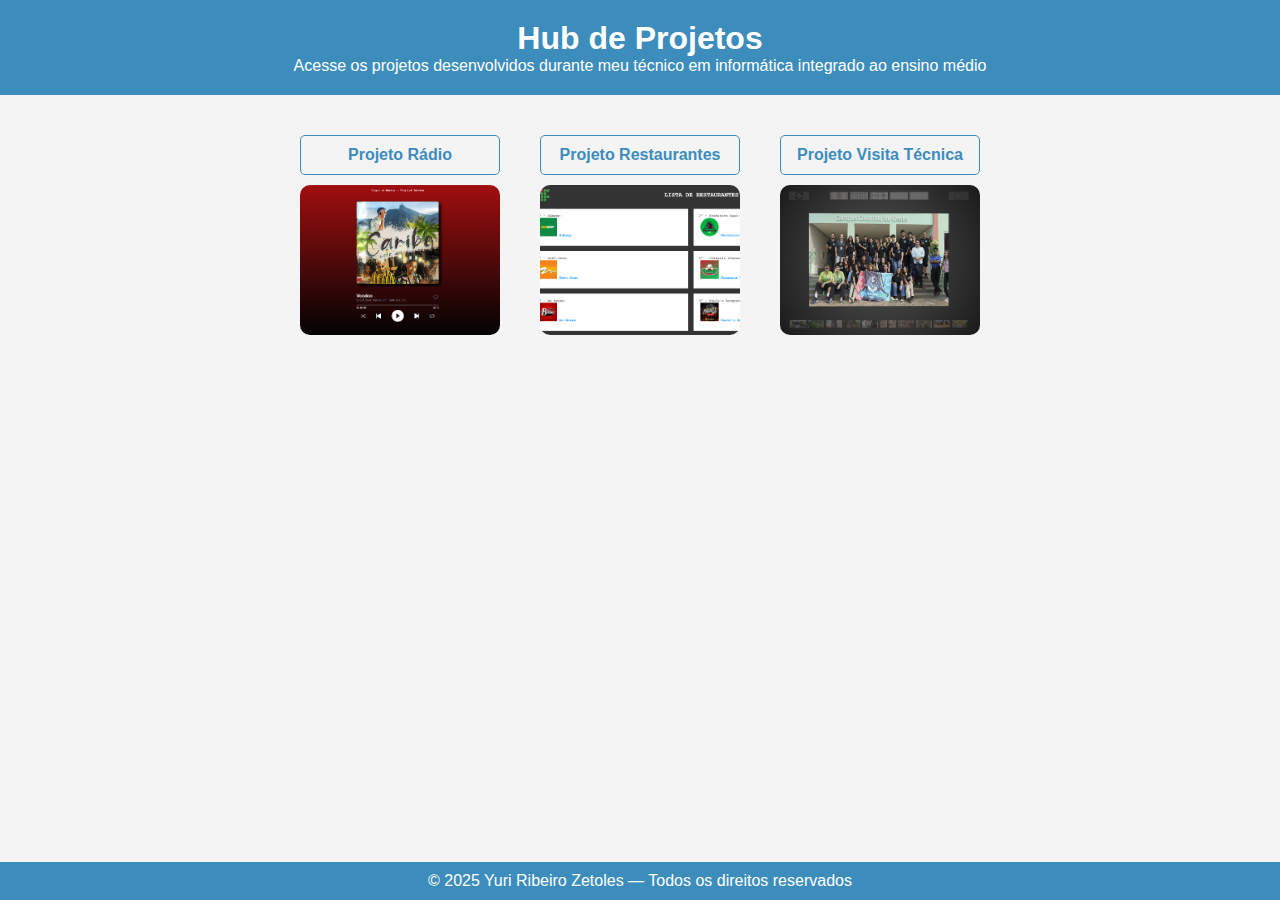
<file: index.html>
<!DOCTYPE html>
<html lang="en">
    <head>  
        <meta charset="UTF-8">  
        <meta name="viewport" content="width=device-width, initial-scale=1.0">  
        <title>Hub de Projetos</title>  
        <link rel="stylesheet" href="assets/style.css">  
        <link rel="icon" href="assets/image/icon.png" type="image/x-icon">
    </head>  
    <body>  
        <header>  
            <h1>Hub de Projetos</h1>  
            <p>Acesse os projetos desenvolvidos durante meu técnico em informática integrado ao ensino médio</p>  
        </header>  
        <main>  
            <nav>  
                <ul class="project-list">  
                    <li>  
                        <a href="Projetos/radio/radio.html" target="_blank">  
                            <span>Projeto Rádio</span>  
                        </a>  
                        <img src="assets/image/radio.png" alt="Projeto Rádio" class="project-image">  
                    </li>  
                    <li>  
                        <a href="Projetos/restaurantes/restaurantes.html" target="_blank">  
                            <span>Projeto Restaurantes</span>  
                        </a>  
                        <img src="assets/image/restaurantes.png" alt="Projeto Restaurantes" class="project-image">  
                    </li>  
                    <li>  
                        <a href="Projetos/visita/visithome.html" target="_blank">  
                            <spa>Projeto Visita Técnica</span>  
                        </a>  
                        <img src="assets/image/visita.png" alt="Outro Projeto" class="project-image">  
                    </li>  
                </ul>  
            </nav>  
        </main>  
        <footer>  
            <p>&copy; 2025 Yuri Ribeiro Zetoles — Todos os direitos reservados</p>  
        </footer>  
    </body>  
    </html>
</file>
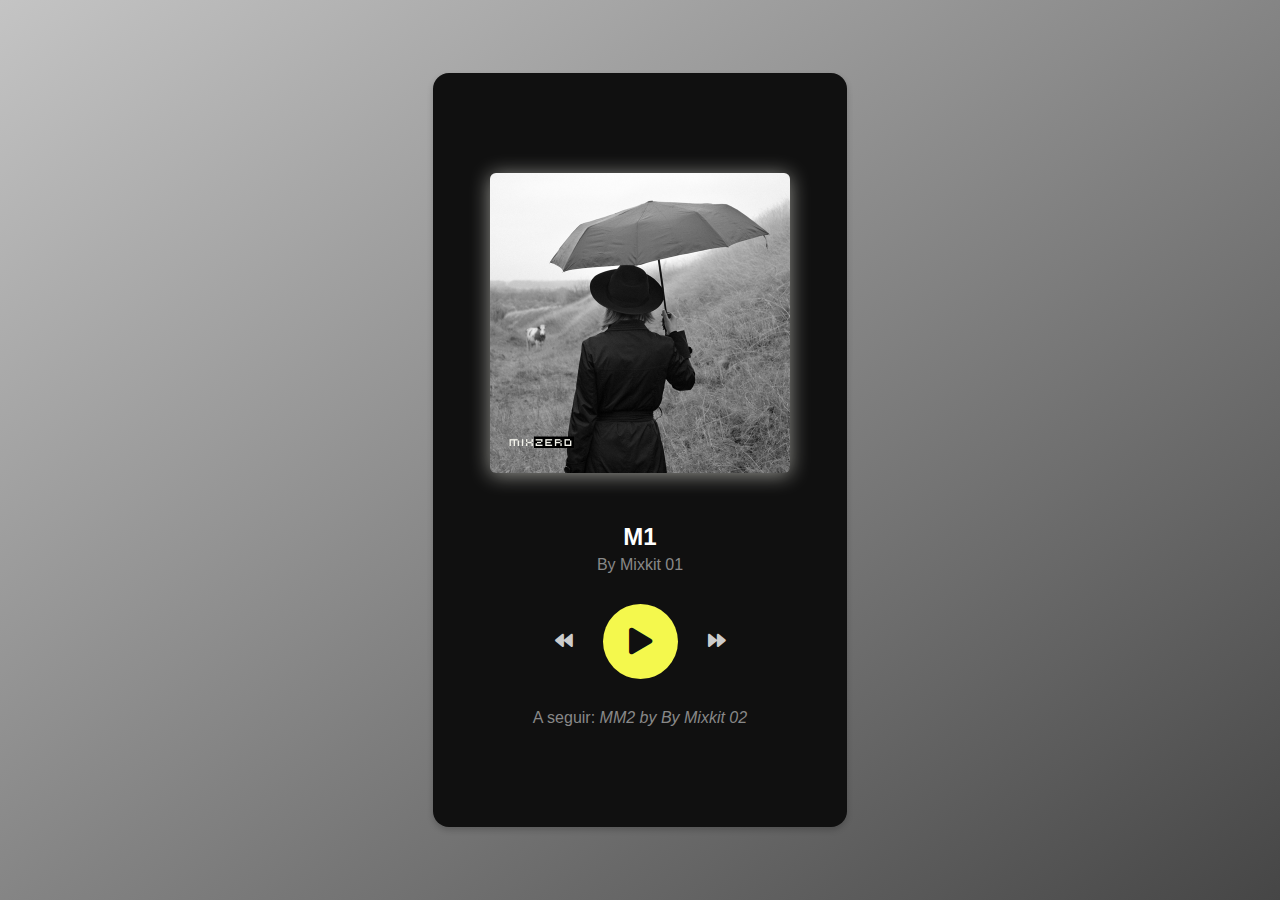
<file: marcus/index.html>
<!DOCTYPE html>
<html lang="en">
<head>
    <meta charset="UTF-8">
    <meta name="viewport" content="width=device-width, initial-scale=1.0">
    <title>Noirfy Music</title>

    <link rel="stylesheet" href="./assets/icons/css/all.min.css" />
    <link rel="stylesheet" href="./assets/style.css" />
    <link rel="stylesheet" href="./assets/style.css" />
</head>
<body>
    <div class="app-wrapper">
        <div class="player">          
          <!-- transições e ações internas do player-->
            <audio id="music-player"></audio>
            <div id="song-image" class="song-img" style="background-image: url('./assets/images/m2.png');"></div>
            <div class="song-details">
                <h2 id="song-title">Lorem ipsum dolor</h2>
                <h3 id="song-artist">By MixKit</h3>
            </div>
            <div class="player-controls">
                <button id="prev-btn" class="skip-btn"><i class="fas fa-backward fa-lg"></i></button>
                <button id="play-btn" class="play"><i id="play-icon" class="fas fa-play fa-2x"></i></button>
                <button id="next-btn" class="skip-btn"><i class="fas fa-forward fa-lg"></i></button>
            </div>
            <div class="next-up">
                <p>A seguir: <span id="song-next-up">Lorem ipsum dolor</span></p>
            </div>
        </div>
    </div>
    <script src="./assets/main.js"></script>
</body>
</html>
</file>
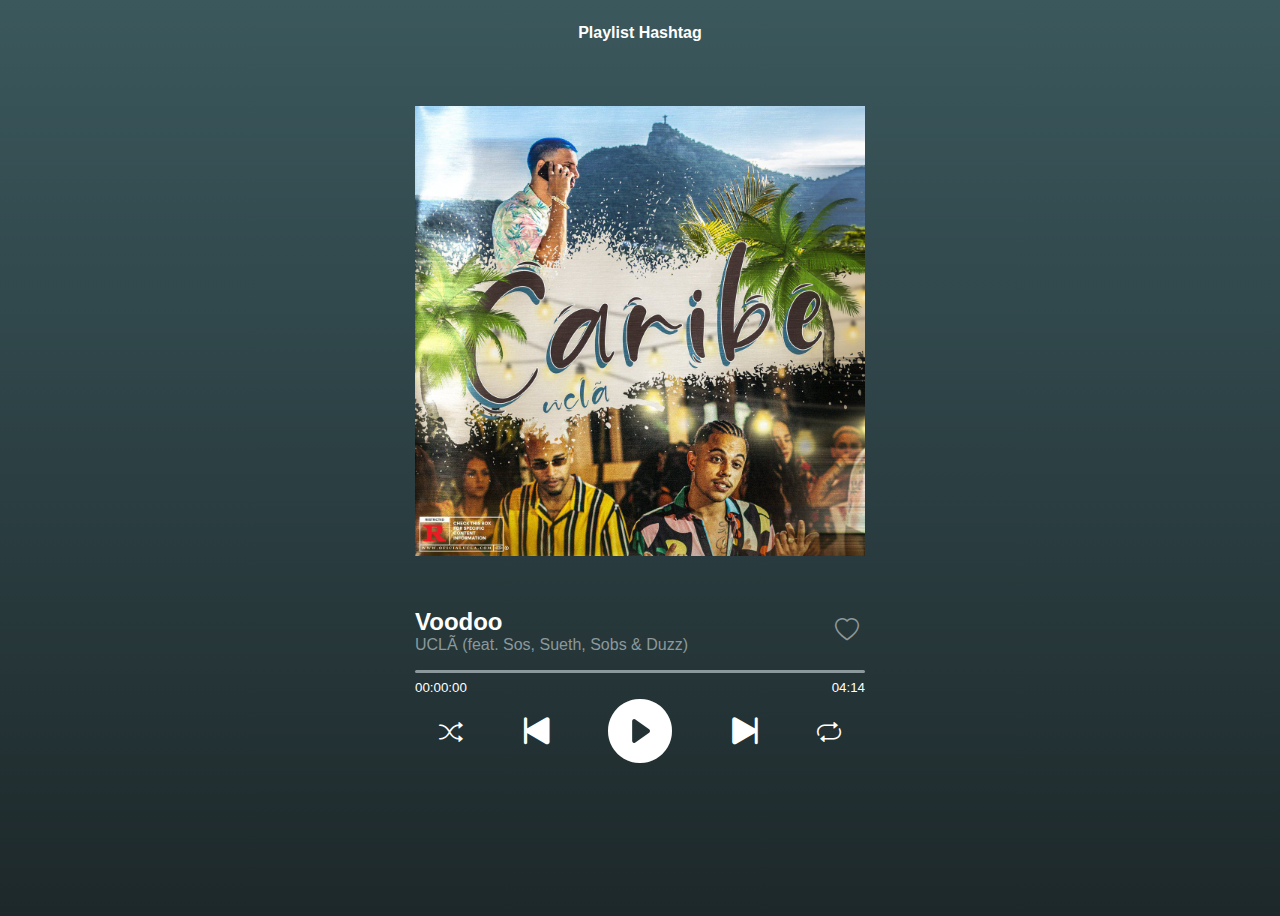
<file: radio/index.html>
<!DOCTYPE html>
<html lang="en">
<head>
    <meta charset="UTF-8">
    <meta http-equiv="X-UA-Compatible" content="IE=edge">
    <meta name="viewport" content="width=device-width, initial-scale=1.0">
    <title>Document</title>
    <link rel="stylesheet" href="https://cdn.jsdelivr.net/npm/bootstrap-icons@1.10.2/font/bootstrap-icons.css">
    <link rel="stylesheet" href="style.css">
</head>
<body>
    <div class="music-container">
        <h4 id="playlist-title">Playlist Hashtag</h4>
        <img id='cover' alt="Disc Cover."></img>
        <audio id='audio'></audio>
        <div id="below-cover">
            <div id="song-info">
                <div id="song-name">Nome da música</div>
                <div id="band-name" class="light-color">Nome da banda</div>
            </div>    
            <button id='like' class="button light-color"><i class="bi bi-heart"></i></button>
        </div>
        <div id="progress-container">
            <div id="progress-bar">
                <div id="current-progress"></div>
            </div>
            <div id="time-box">
                <div id="song-time">00:00:00</div>
                <div id="total-time">00:00:00</div>
            </div>
        </div>
        <div id="button-container">
            <button id="shuffle" class="button"><i class="bi bi-shuffle"></i></button>
            <button id="previous" class="button button-navigate"><i class="bi bi-skip-start-fill"></i></button>
            <button id="play" class="button button-biggest"><i class="bi bi-play-circle-fill"></i></button>
            <button id="next" class="button button-navigate"><i class="bi bi-skip-end-fill"></i></button>
            <button id="repeat" class="button"><i class="bi bi-repeat"></i></button>
        </div>
    </div>
    <script src="script.js"></script>
</body>
</html>
</file>
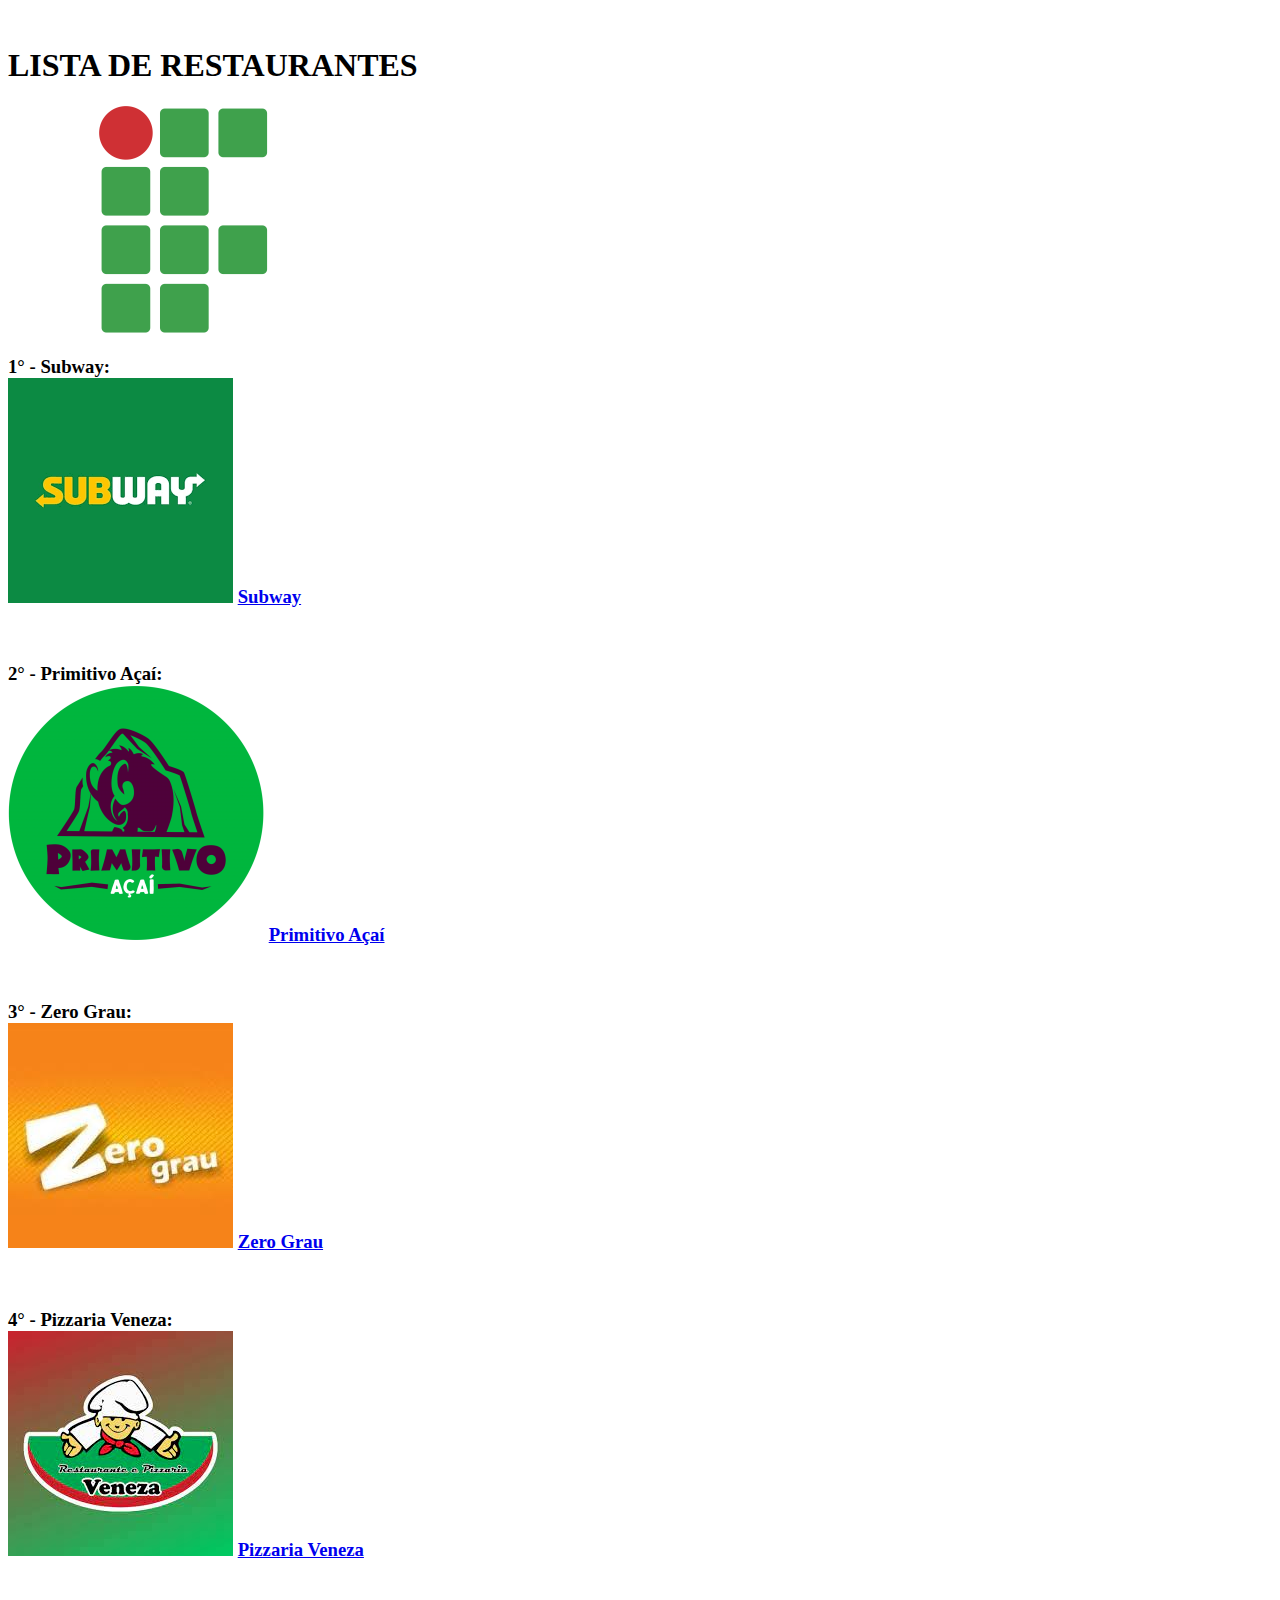
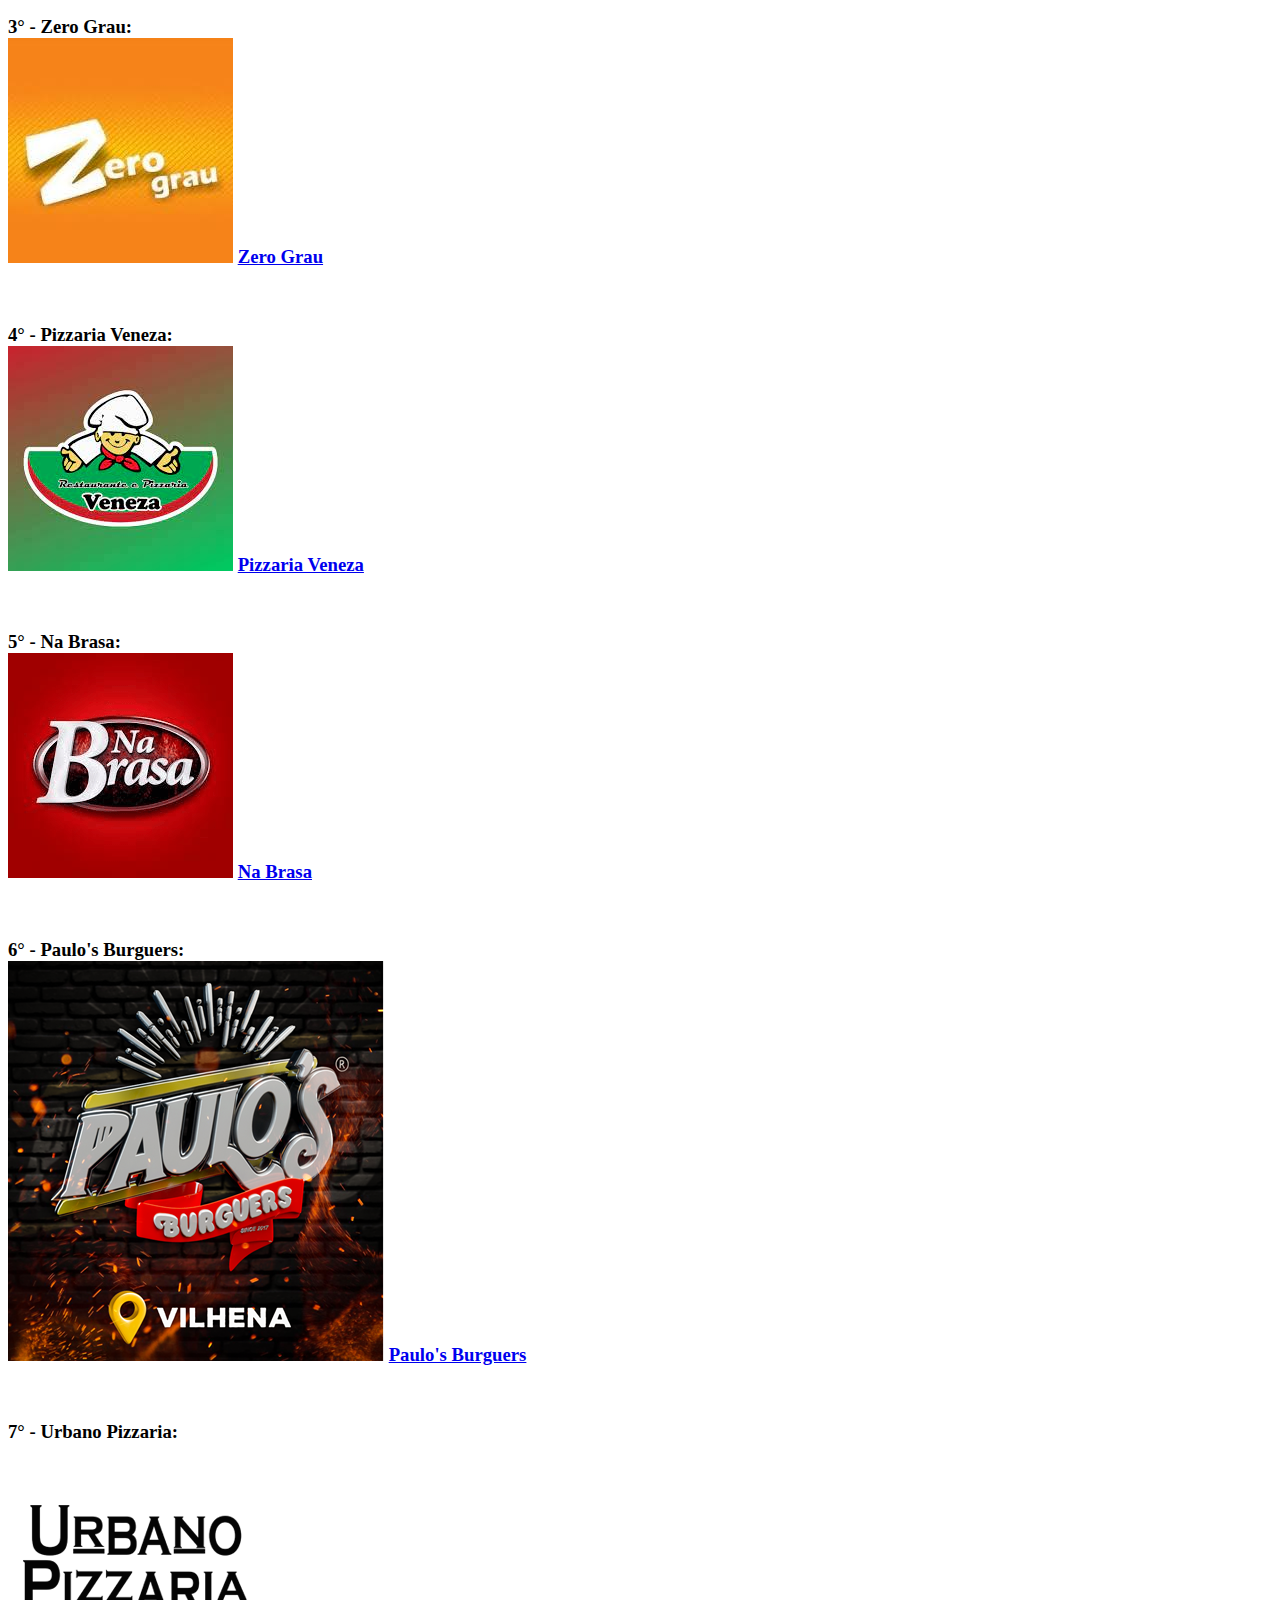
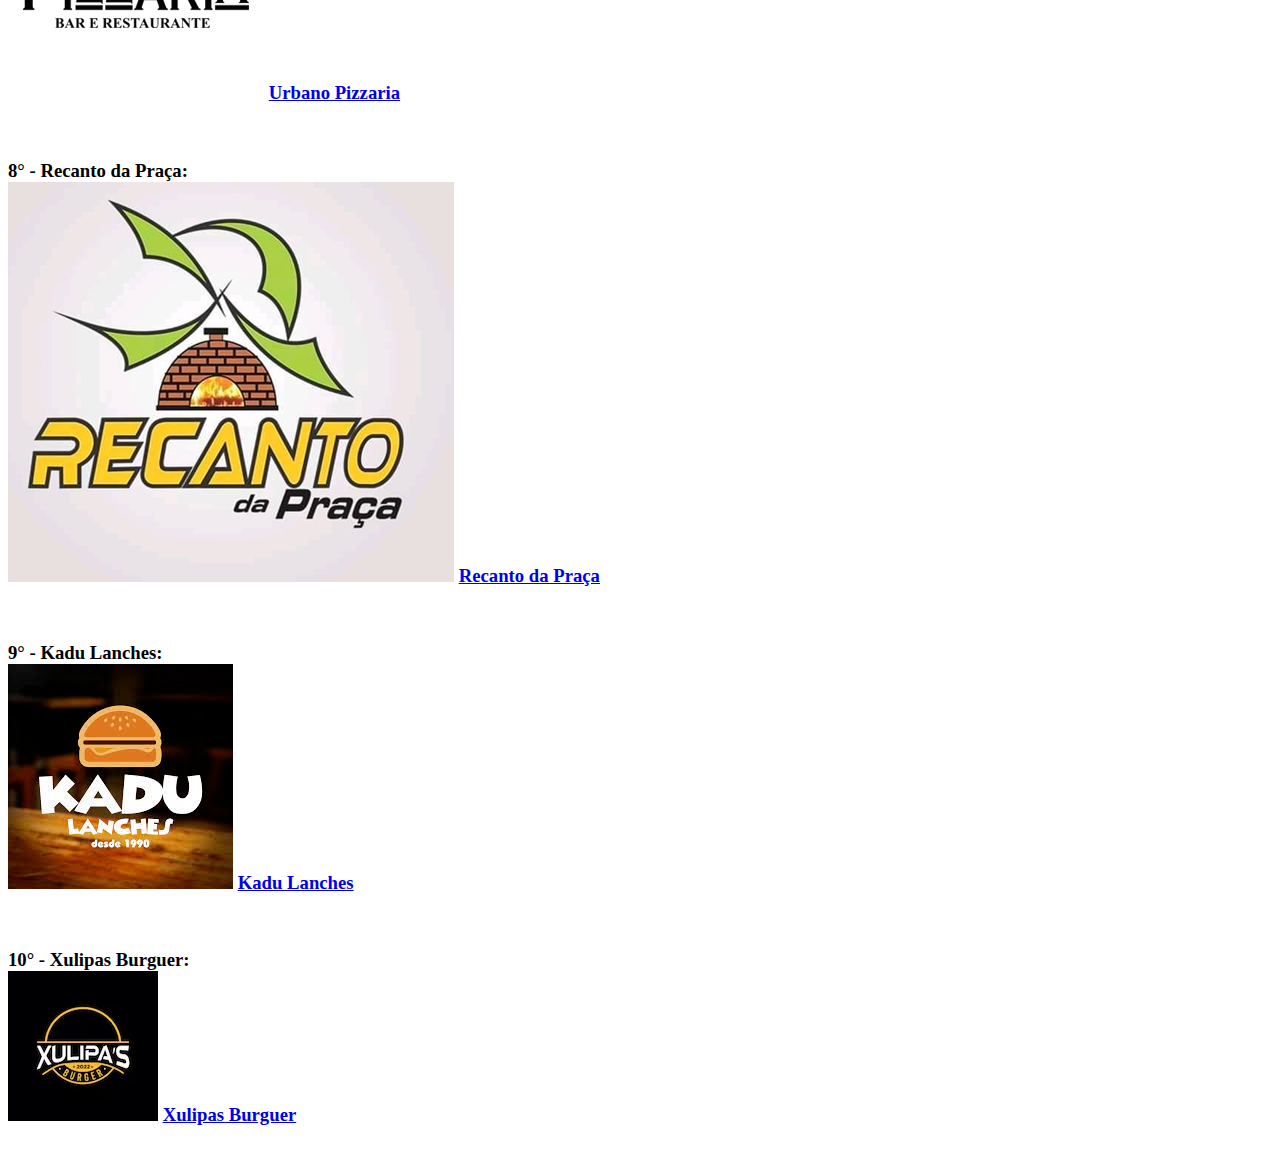
<file: restaurantes.html>
<!DOCTYPE html>
<html lang="en">

<head>
       
    <meta charset="UTF-8">
       
    <meta name="viewport" content="width=device-width, initial-scale=1.0">
        <title>Lista | Restaurantes</title>
       
    <!-- <link rel="stylesheet" href="https://YurizinDEV.github.io/projeto1/styles.css"> -->
    <link rel="stylesheet" href="styles.css">
</head>

<body>
    <h1>LISTA DE RESTAURANTES</h1>


    <img src="imagens/ifro.png">

    <div class="container">
        <div class="card">
            <h3>1° - Subway: <br> <img src="imagens\subway.png" alt=""> <a href="https://subway.com.br/">Subway</a></h3><br>
        </div>
        <div class="card">
            <h3>2° - Primitivo Açaí:  <br> <img src="imagens\primitivo.png" alt=""> <a href="https://primitivoacai.deeliv.app/webapp/globais/cardapio/XFVS1H">Primitivo Açaí</a></h3><br>
        </div>
            <div class="card">
                <h3>3° - Zero Grau:  <br> <img src="imagens\zerograu.png" alt=""> <a href="https://restaurantguru.com.br/Zero-Grau-Vilhena-9">Zero Grau</a></h3><br>          
            </div>
                <div class="card">
                <h3>4° - Pizzaria Veneza:  <br> <img src="imagens\veneza.png" alt=""> <a href="https://restauranteepizzariaveneza.negocio.site/">Pizzaria Veneza</a></h3><br> 
            </div>



    <h3>3° - Zero Grau:  <br> <img src="imagens\zerograu.png" alt=""> <a href="https://restaurantguru.com.br/Zero-Grau-Vilhena-9">Zero Grau</a></h3><br>
    <h3>4° - Pizzaria Veneza:  <br> <img src="imagens\veneza.png" alt=""> <a href="https://restauranteepizzariaveneza.negocio.site/">Pizzaria Veneza</a></h3><br>
    <h3>5° - Na Brasa:  <br> <img src="imagens\nabrasa.png" alt=""> <a href="https://restaurantguru.com.br/Na-Brasa-Vilhena">Na Brasa</a></h3><br>
    <h3>6° - Paulo's Burguers:  <br> <img src="imagens\paulos.png" alt=""> <a href="https://paulosburguers.menudino.com/?Url=paulosburguers">Paulo's Burguers</a></h3><br>
    <h3>7° - Urbano Pizzaria:  <br> <img src="imagens\urbano.png" alt=""> <a href="https://urbanopizzariabarerestaurante.grandchef.com.br/">Urbano Pizzaria</a></h3><br>
    <h3>8° - Recanto da Praça:  <br> <img src="imagens\recanto.png" alt=""> <a href="https://recantodapracavilarica.menudino.com/">Recanto da Praça</a></h3><br>
    <h3>9° - Kadu Lanches:  <br> <img src="imagens\kadu.png" alt=""> <a href="https://www.hubt.com.br/kadu-sucos-e-lanches/">Kadu Lanches</a></h3><br>
    <h3>10° - Xulipas Burguer:  <br> <img src="imagens\xulipas.png" alt=""> <a href="https://www.ifood.com.br/delivery/vilhena-ro/xulipas-burguer-residencial-cidade-verde-ii/b7f6a732-9391-4a9c-8ed8-6fc3bf0eba8a">Xulipas Burguer</a></h3><br>
    
    </div>
</body>

</html>
</file>
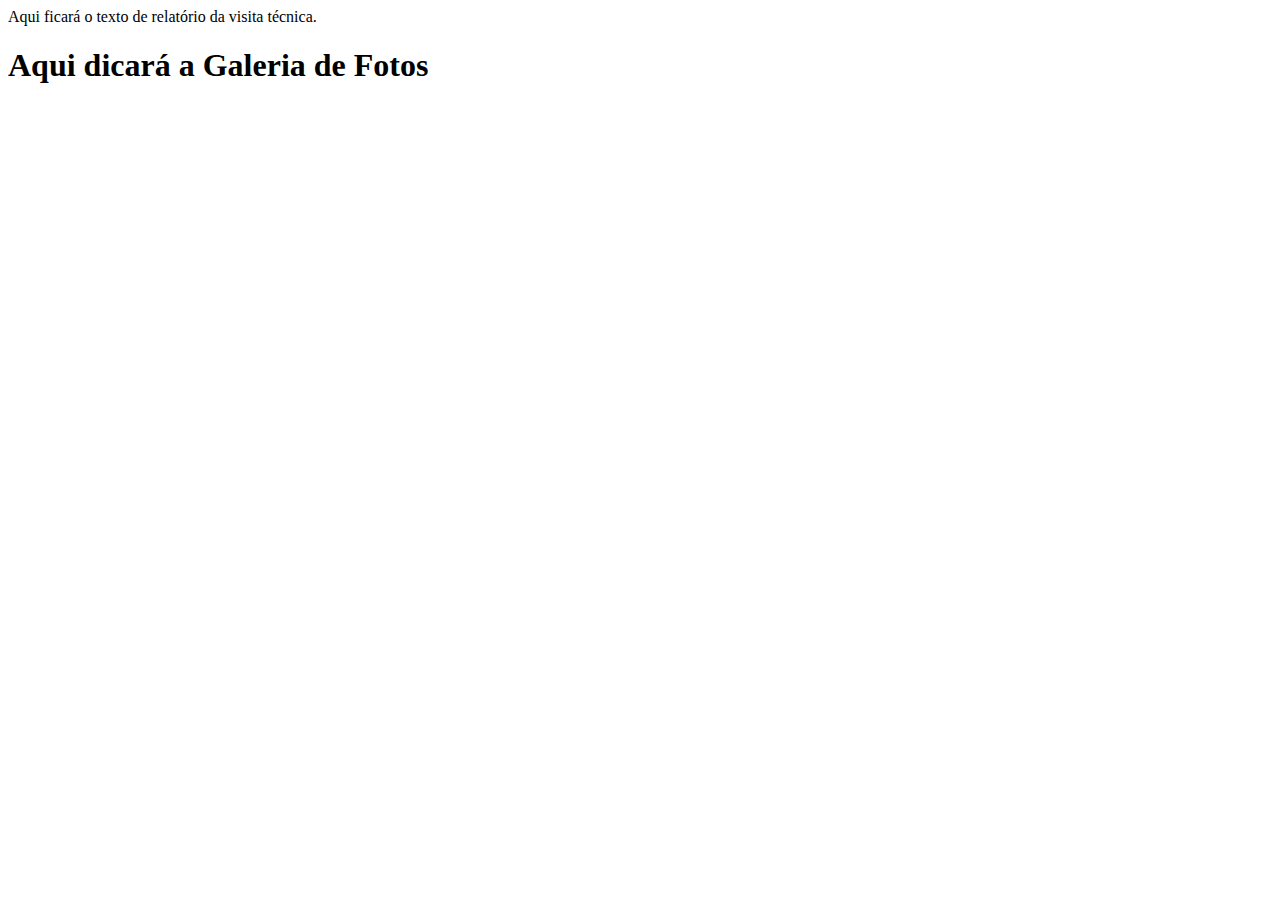
<file: visita.html>
<!DOCTYPE html>
<html lang="en">
<head>
    <meta charset="UTF-8">
    <meta name="viewport" content="width=device-width, initial-scale=1.0">
    <title>Document</title>
</head>
<body>
    Aqui ficará o texto de relatório da visita técnica.<br>

  <h1>Aqui dicará a Galeria de Fotos</h1><br>
</body>
</html>
</file>
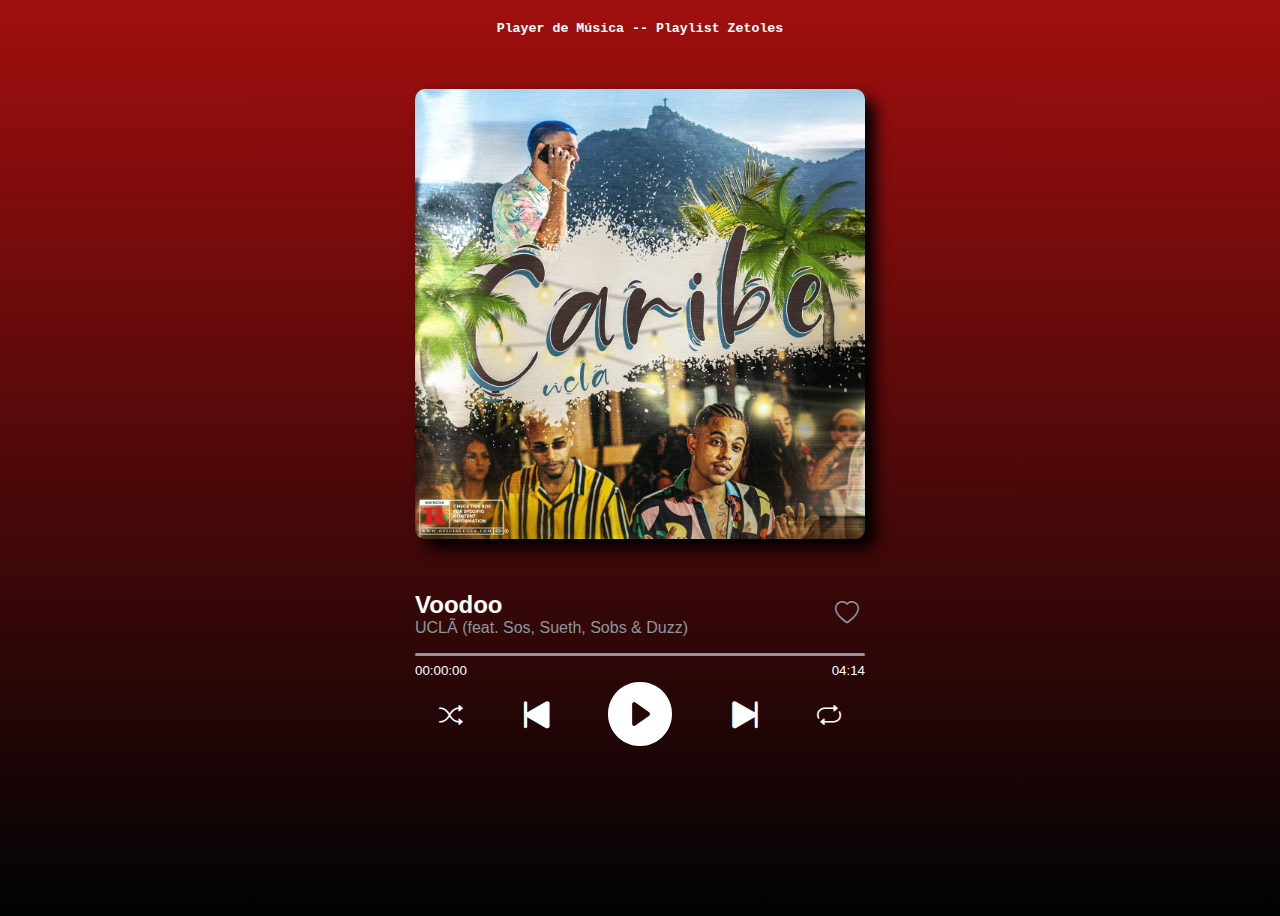
<file: radio/radio.html>
<!DOCTYPE html>
<html lang="en">
<head>
    <meta charset="UTF-8">
    <meta http-equiv="X-UA-Compatible" content="IE=edge">
    <meta name="viewport" content="width=device-width, initial-scale=1.0">
    <title>PlayerMusic</title>
    <link rel="stylesheet" href="https://cdn.jsdelivr.net/npm/bootstrap-icons@1.10.2/font/bootstrap-icons.css">
    <link rel="stylesheet" href="assets/style.css">
</head>
<body>
    <div class="music-container">
        <h5 id="playlist-title" align="center">Player de Música -- Playlist Zetoles</h5>
        <img id='cover' alt="Disc Cover."></img>
        <audio id='audio'></audio>
        <div id="below-cover">
            <div id="song-info">
                <div id="song-name">Nome da música</div>
                <div id="band-name" class="light-color">Nome da banda</div>
            </div>    
            <button id='like' class="button light-color"><i class="bi bi-heart"></i></button>
        </div>
        <div id="progress-container">
            <div id="progress-bar">
                <div id="current-progress"></div>
            </div>
            <div id="time-box">
                <div id="song-time">00:00:00</div>
                <div id="total-time">00:00:00</div>
            </div>
        </div>
        <div id="button-container">
            <button id="shuffle" class="button"><i class="bi bi-shuffle"></i></button>
            <button id="previous" class="button button-navigate"><i class="bi bi-skip-start-fill"></i></button>
            <button id="play" class="button button-biggest"><i class="bi bi-play-circle-fill"></i></button>
            <button id="next" class="button button-navigate"><i class="bi bi-skip-end-fill"></i></button>
            <button id="repeat" class="button"><i class="bi bi-repeat"></i></button>
        </div>
    </div>
    <script src="assets/script.js"></script>
</body>
</html>
</file>
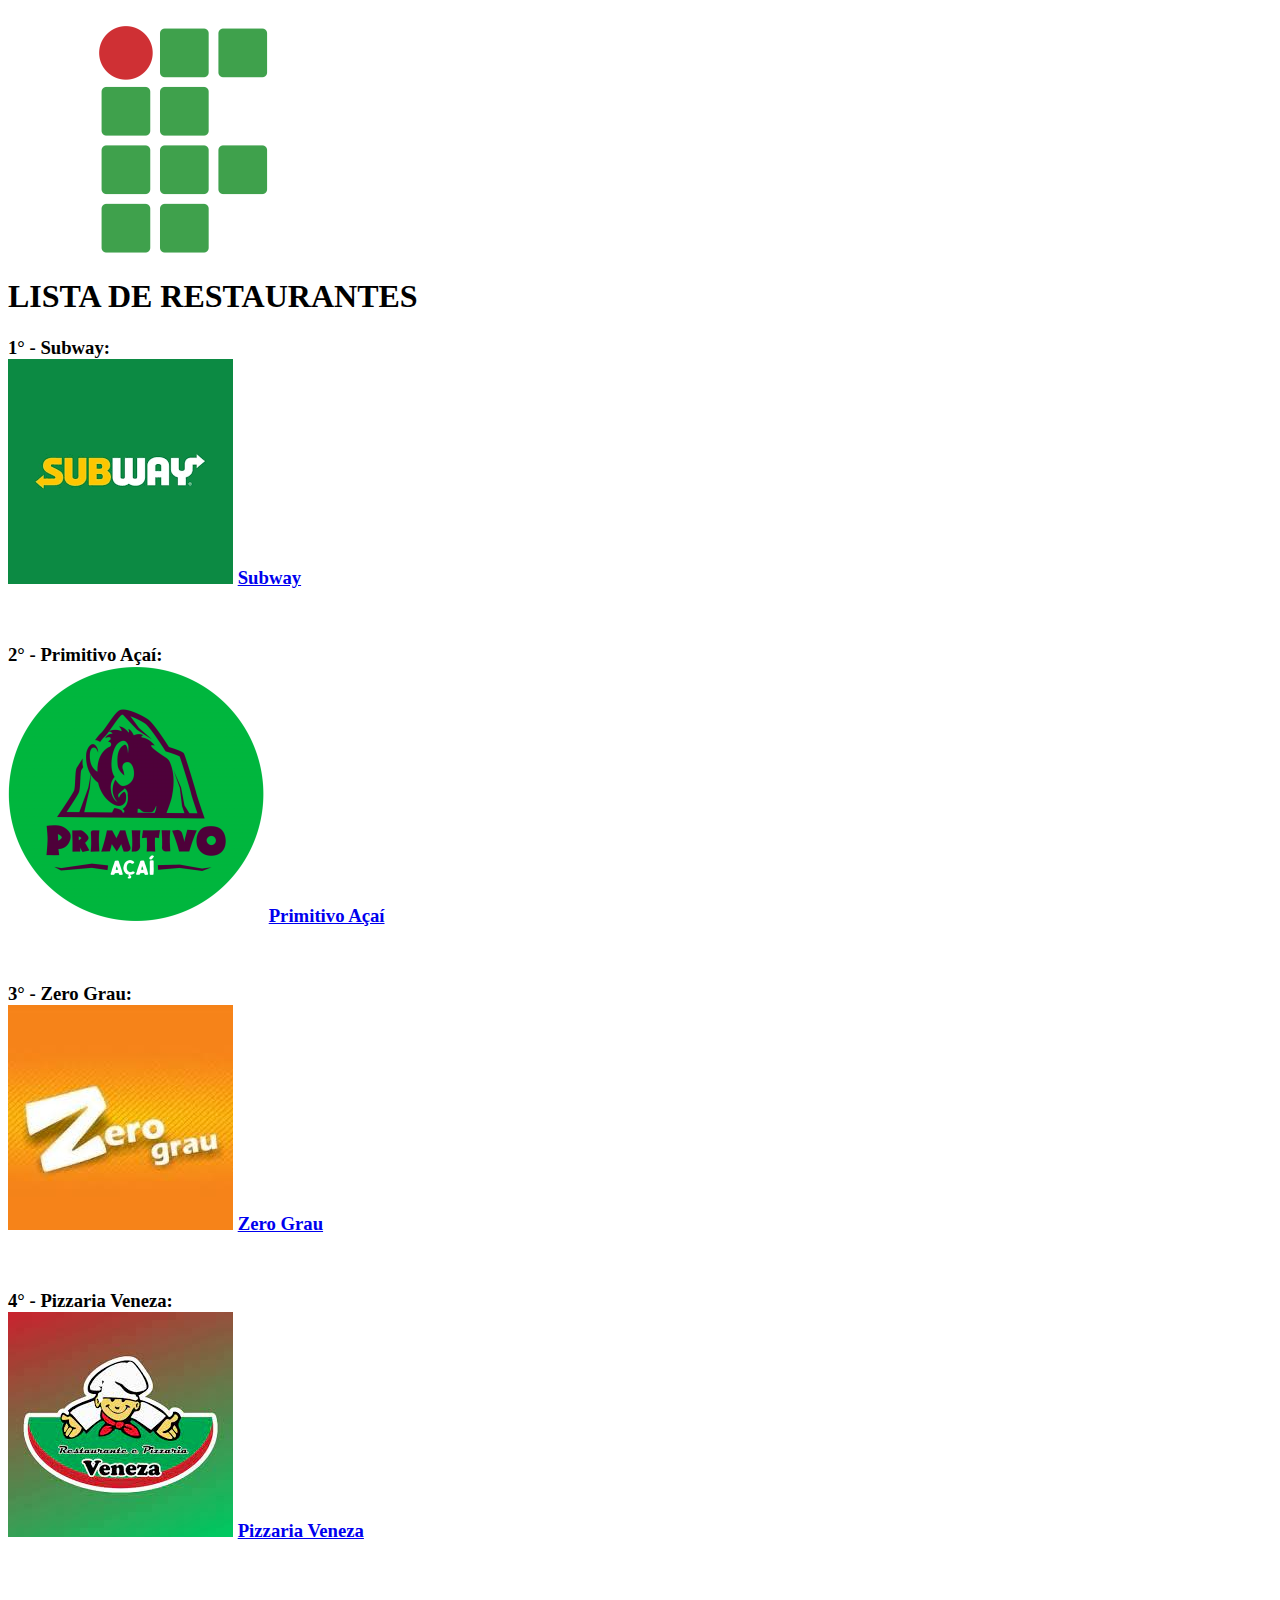
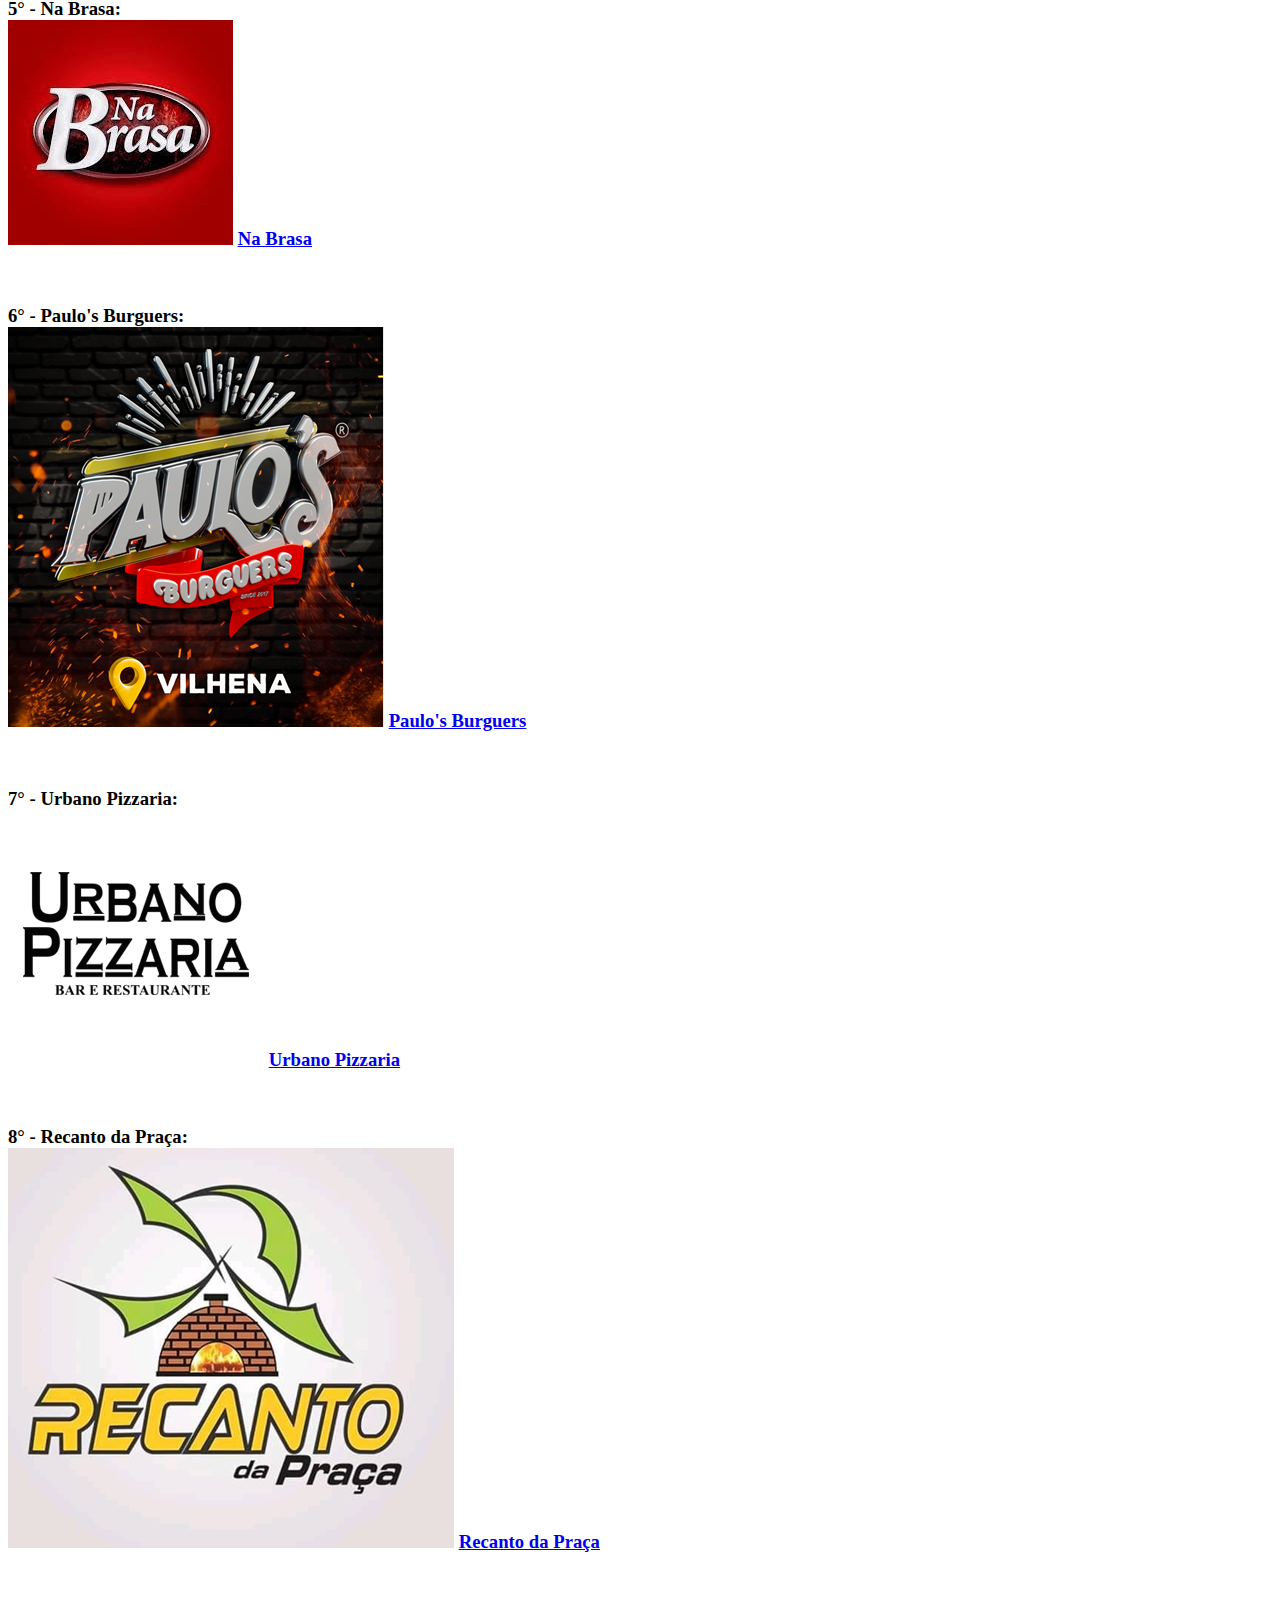
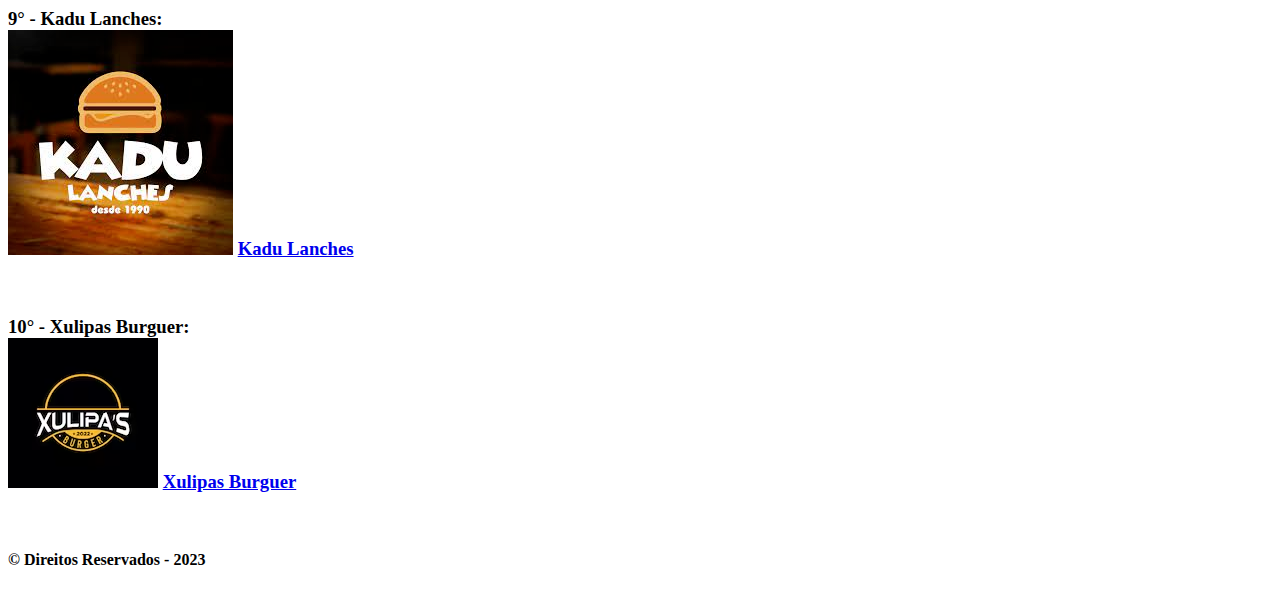
<file: restaurantes/restaurantes.html>
<!DOCTYPE html>
<html lang="en">

<head>
       
    <meta charset="UTF-8">
       
    <meta name="viewport" content="width=device-width, initial-scale=1.0">
        <title>Lista | Restaurantes</title>
       
    <link rel="stylesheet" href="https://YurizinDEV.github.io/projeto1/styles.css">
    <!-- <link rel="stylesheet" href="styles.css"> -->
</head>

<body>

    <header>
        <img src="imagens/ifro.png">
        <h1>LISTA DE RESTAURANTES</h1>
    </header>

    <div class="container">
        <div class="card">
            <h3>1° - Subway: <br> <img src="imagens\subway.png" alt=""> <a href="https://subway.com.br/">Subway</a></h3>
            <br>
        </div>
        <div class="card">
            <h3>2° - Primitivo Açaí: <br> <img src="imagens\primitivo.png" alt=""> <a
                    href="https://primitivoacai.deeliv.app/webapp/globais/cardapio/XFVS1H">Primitivo Açaí</a></h3><br>
        </div>
        <div class="card">
            <h3>3° - Zero Grau: <br> <img src="imagens\zerograu.png" alt=""> <a
                    href="https://restaurantguru.com.br/Zero-Grau-Vilhena-9">Zero Grau</a></h3><br>
        </div>
        <div class="card">
            <h3>4° - Pizzaria Veneza: <br> <img src="imagens\veneza.png" alt=""> <a
                    href="https://restauranteepizzariaveneza.negocio.site/">Pizzaria Veneza</a></h3><br>
        </div>
        <div class="card">
            <h3>5° - Na Brasa: <br> <img src="imagens\nabrasa.png" alt=""> <a
                    href="https://restaurantguru.com.br/Na-Brasa-Vilhena">Na Brasa</a></h3><br>
        </div>
        <div class="card">
            <h3>6° - Paulo's Burguers: <br> <img src="imagens\paulos.png" alt=""> <a
                    href="https://paulosburguers.menudino.com/?Url=paulosburguers">Paulo's Burguers</a></h3><br>
        </div>
        <div class="card">
            <h3>7° - Urbano Pizzaria: <br> <img src="imagens\urbano.png" alt=""> <a
                    href="https://urbanopizzariabarerestaurante.grandchef.com.br/">Urbano Pizzaria</a></h3><br>
        </div>
        <div class="card">
            <h3>8° - Recanto da Praça: <br> <img src="imagens\recanto.png" alt=""> <a
                    href="https://recantodapracavilarica.menudino.com/">Recanto da Praça</a></h3><br>
        </div>
        <div class="card">
            <h3>9° - Kadu Lanches: <br> <img src="imagens\kadu.png" alt=""> <a
                    href="https://www.hubt.com.br/kadu-sucos-e-lanches/">Kadu Lanches</a></h3><br>
        </div>
        <div class="card">
            <h3>10° - Xulipas Burguer: <br> <img src="imagens\xulipas.png" alt=""> <a
                    href="https://www.ifood.com.br/delivery/vilhena-ro/xulipas-burguer-residencial-cidade-verde-ii/b7f6a732-9391-4a9c-8ed8-6fc3bf0eba8a">Xulipas
                    Burguer</a></h3><br>
        </div>
    </div>
    <footer>
        <h4>© Direitos Reservados - 2023</h4>
    </footer>


</body>

</html>
</file>
<file: visita/visita.html>
<!DOCTYPE html>
<html lang="en">
<head>
  <meta charset="UTF-8">
  <meta name="viewport" content="width=device-width, initial-scale=1.0">
  <link rel="stylesheet" href="visita.css">
 <link rel="stylesheet" href="https://YurizinDEV.github.io/projeto1/visita/visita.css">
  <title>Document</title>
</head>

<body>

<div class="cam"></div>
<div class="cam"></div>
<div class="cam"></div>
<div class="cam"></div>
<div class="cam"></div>
<div class="cam"></div>
<div class="cam"></div>
<div class="cam"></div>
<div class="cam"></div>
<div class="cam"></div>
<div class="cam"></div>
<div class="cam"></div>
<div class="cam"></div>
<div class="cam"></div>
<div class="cam"></div>
<div class="cam"></div>
<div class="cam"></div>
<div class="cam"></div>
<div class="cam"></div>
<div class="cam"></div>
<div class="cam"></div>
<div class="cam"></div>
<div class="cam"></div>
<div class="cam"></div>
<div class="cam"></div>
<div class="cam"></div>
<div class="cam"></div>
<div class="cam"></div>
<div class="cam"></div>
<div class="cam"></div>
<div class="cam"></div>
<div class="cam"></div>
<div class="cam"></div>
<div class="cam"></div>
<div class="cam"></div>
<div class="cam"></div>
<div class="cam"></div>
<div class="cam"></div>
<div class="cam"></div>
<div class="cam"></div>
<div class="cam"></div>
<div class="cam"></div>
<div class="cam"></div>
<div class="cam"></div>
<div class="cam"></div>
<div class="cam"></div>
<div class="cam"></div>
<div class="cam"></div>
<div class="cam"></div>
<div class="cam"></div>
<div class="cam"></div>
<div class="cam"></div>
<div class="cam"></div>
<div class="cam"></div>
<div class="cam"></div>
<div class="cam"></div>
<div class="cam"></div>
<div class="cam"></div>
<div class="cam"></div>
<div class="cam"></div>
<div class="cam"></div>
<div class="cam"></div>
<div class="cam"></div>
<div class="cam"></div>
<div class="cam"></div>
<div class="cam"></div>
<div class="cam"></div>
<div class="cam"></div>
<div class="cam"></div>
<div class="cam"></div>
<div class="cam"></div>
<div class="cam"></div>
<div class="cam"></div>
<div class="cam"></div>
<div class="cam"></div>
<div class="cam"></div>
<div class="cam"></div>
<div class="cam"></div>
<div class="cam"></div>
<div class="cam"></div>
<div class="cam"></div>
<div class="cam"></div>
<div class="cam"></div>
<div class="cam"></div>
<div class="cam"></div>
<div class="cam"></div>
<div class="cam"></div>
<div class="cam"></div>
<div class="cam"></div>
<div class="cam"></div>
<div class="cam"></div>
<div class="cam"></div>
<div class="cam"></div>
<div class="cam"></div>
<div class="cam"></div>
<div class="cam"></div>
<div class="cam"></div>
<div class="cam"></div>
<div class="cam"></div>
<div class="cam"></div>
<div class="cam"></div>
<div class="cam"></div>
<div class="cam"></div>
<div class="cam"></div>
<div class="cam"></div>
<div class="cam"></div>
<div class="cam"></div>
<div class="cam"></div>
<div class="cam"></div>
<div class="cam"></div>
<div class="cam"></div>
<div class="cam"></div>
<div class="cam"></div>
<div class="cam"></div>
<div class="cam"></div>
<div class="cam"></div>
<div class="cam"></div>
<div class="cam"></div>
<div class="cam"></div>
<div class="cam"></div>
<div class="cam"></div>
<div class="cam"></div>
<div class="cam"></div>
<div class="cam"></div>
<div class="cam"></div>
<div class="cam"></div>
<div class="cam"></div>
<div class="cam"></div>
<div class="cam"></div>
<div class="cam"></div>
<div class="cam"></div>
<div class="cam"></div>
<div class="cam"></div>
<div class="cam"></div>
<div class="cam"></div>
<div class="cam"></div>
<div class="cam"></div>
<div class="cam"></div>
<div class="cam"></div>
<div class="cam"></div>
<div class="cam"></div>
<div class="cam"></div>
<div class="cam"></div>
<div class="cam"></div>
<div class="cam"></div>
<div class="cam"></div>
<div class="cam"></div>
<div class="cam"></div>
<div class="cam"></div>
<div class="cam"></div>
<div class="cam"></div>
<div class="cam"></div>
<div class="cam"></div>
<div class="cam"></div>
<div class="cam"></div>
<div class="cam"></div>
<div class="cam"></div>
<div class="cam"></div>
<div class="cam"></div>
<div class="cam"></div>
<div class="cam"></div>
<div class="cam"></div>
<div class="cam"></div>
<div class="cam"></div>
<div class="cam"></div>
<div class="cam"></div>
<div class="cam"></div>
<div class="cam"></div>
<div class="cam"></div>
<div class="cam"></div>
<div class="cam"></div>
<div class="cam"></div>
<div class="cam"></div>
<div class="cam"></div>
<div class="cam"></div>
<div class="cam"></div>
<div class="cam"></div>
<div class="cam"></div>
<div class="cam"></div>
<div class="cam"></div>
<div class="cam"></div>
<div class="cam"></div>
<div class="cam"></div>
<div class="cam"></div>
<div class="cam"></div>
<div class="cam"></div>
<div class="cam"></div>
<div class="cam"></div>
<div class="cam"></div>
<div class="cam"></div>
<div class="cam"></div>
<div class="cam"></div>
<div class="cam"></div>
<div class="cam"></div>
<div class="cam"></div>
<div class="cam"></div>
<div class="cam"></div>
<div class="cam"></div>
<div class="cam"></div>
<div class="cam"></div>
<div class="cam"></div>
<div class="cam"></div>
<div class="cam"></div>
<div class="cam"></div>
<div class="cam"></div>
<div class="cam"></div>
<div class="cam"></div>
<div class="cam"></div>
<div class="cam"></div>
<div class="cam"></div>
<div class="cam"></div>
<div class="cam"></div>
<div class="cam"></div>
<div class="cam"></div>
<div class="cam"></div>
<div class="cam"></div>
<div class="cam"></div>
<div class="cam"></div>
<div class="cam"></div>
<div class="cam"></div>
<div class="cam"></div>
<div class="cam"></div>
<div class="cam"></div>
<div class="cam"></div>
<div class="cam"></div>
<div class="cam"></div>
<div class="cam"></div>
<div class="cam"></div>
<div class="cam"></div>
<div class="cam"></div>
<div class="cam"></div>
<div class="cam"></div>
<div class="cam"></div>
<div class="cam"></div>
<div class="cam"></div>
<div class="cam"></div>
<div class="cam"></div>
<div class="cam"></div>
<div class="cam"></div>
<div class="cam"></div>
<div class="cam"></div>
<div class="cam"></div>
<div class="cam"></div>
<div class="cam"></div>
<div class="cam"></div>
<div class="cam"></div>
<div class="cam"></div>
<div class="cam"></div>
<div class="cam"></div>
<div class="cam"></div>
<div class="cam"></div>
<div class="cam"></div>
<div class="cam"></div>
<div class="cam"></div>
<div class="cam"></div>
<div class="cam"></div>
<div class="cam"></div>
<div class="cam"></div>
<div class="cam"></div>
<div class="cam"></div>
<div class="cam"></div>
<div class="cam"></div>
<div class="cam"></div>
<div class="cam"></div>
<div class="cam"></div>
<div class="cam"></div>
<div class="cam"></div>
<div class="cam"></div>
<div class="cam"></div>
<div class="cam"></div>
<div class="cam"></div>
<div class="cam"></div>
<div class="cam"></div>
<div class="cam"></div>
<div class="cam"></div>
<div class="cam"></div>
<div class="cam"></div>
<div class="cam"></div>
<div class="cam"></div>
<div class="cam"></div>
<div class="cam"></div>
<div class="cam"></div>
<div class="cam"></div>
<div class="cam"></div>
<div class="cam"></div>
<div class="cam"></div>
<div class="cam"></div>
<div class="cam"></div>
<div class="cam"></div>
<div class="cam"></div>
<div class="cam"></div>
<div class="cam"></div>
<div class="cam"></div>
<div class="cam"></div>
<div class="cam"></div>
<div class="cam"></div>
<div class="cam"></div>
<div class="cam"></div>
<div class="cam"></div>
<div class="cam"></div>
<div class="cam"></div>
<div class="cam"></div>
<div class="cam"></div>
<div class="cam"></div>
<div class="cam"></div>
<div class="cam"></div>
<div class="cam"></div>
<div class="cam"></div>
<div class="cam"></div>
<div class="cam"></div>
<div class="cam"></div>
<div class="cam"></div>
<div class="cam"></div>
<div class="cam"></div>
<div class="cam"></div>
<div class="cam"></div>
<div class="cam"></div>
<div class="cam"></div>
<div class="cam"></div>
<div class="cam"></div>
<div class="cam"></div>
<div class="cam"></div>
<div class="cam"></div>
<div class="cam"></div>
<div class="cam"></div>
<div class="cam"></div>
<div class="cam"></div>
<div class="cam"></div>
<div class="cam"></div>
<div class="cam"></div>
<div class="cam"></div>
<div class="cam"></div>
<div class="cam"></div>
<div class="cam"></div>
<div class="cam"></div>
<div class="cam"></div>
<div class="cam"></div>
<div class="cam"></div>
<div class="cam"></div>
<div class="cam"></div>
<div class="cam"></div>
<div class="cam"></div>
<div class="cam"></div>
<div class="cam"></div>
<div class="cam"></div>
<div class="cam"></div>
<div class="cam"></div>
<div class="cam"></div>
<div class="cam"></div>
<div class="cam"></div>
<div class="cam"></div>
<div class="cam"></div>
<div class="cam"></div>
<div class="cam"></div>
<div class="cam"></div>
<div class="cam"></div>
<div class="cam"></div>
<div class="cam"></div>
<div class="cam"></div>
<div class="cam"></div>
<div class="cam"></div>
<input id="f1" type="radio" name="photo" checked="checked"/>
<input type="radio" name="photo" id="f2"/>
<input type="radio" name="photo" id="f3"/>
<input type="radio" name="photo" id="f4"/>
<input type="radio" name="photo" id="f5"/>
<input type="radio" name="photo" id="f6"/>
<input type="radio" name="photo" id="f7"/>
<input type="radio" name="photo" id="f8"/>
<input type="radio" name="photo" id="f9"/>
<input id="canvas" type="radio" name="surface" checked="checked"/>
<input id="ratan" type="radio" name="surface"/>
<input id="quilt" type="radio" name="surface"/>
<input id="mesh" type="radio" name="surface"/>
<input id="none" type="radio" name="surface"/>
<input id="view" type="checkbox"/>
<div class="photos">
  <label for="f1"></label>
  <label for="f2"></label>
  <label for="f3"></label>
  <label for="f4"></label>
  <label for="f5"></label>
  <label for="f6"></label>
  <label for="f7"></label>
  <label for="f8"></label>
  <label for="f9"></label>
</div>
<div class="options"><a class="reload" href="http://127.0.0.1:5500/visita/visita.html" target="_top"></a>
  <label for="canvas"></label>
  <label for="ratan"></label>
  <label for="quilt"></label>
  <label for="mesh"></label>
  <label for="none"></label>
  <label for="view"></label>
</div>
<div class="content">
  <div class="zoom"> 
    <div class="art" id="art">
      <div class="side"></div>
      <div class="side"></div>
      <div class="side"></div>
      <div class="side"></div>
      <div class="side"></div>
      <div class="side"></div>
    </div>
  </div>
</div>
</body>
</html>
</file>
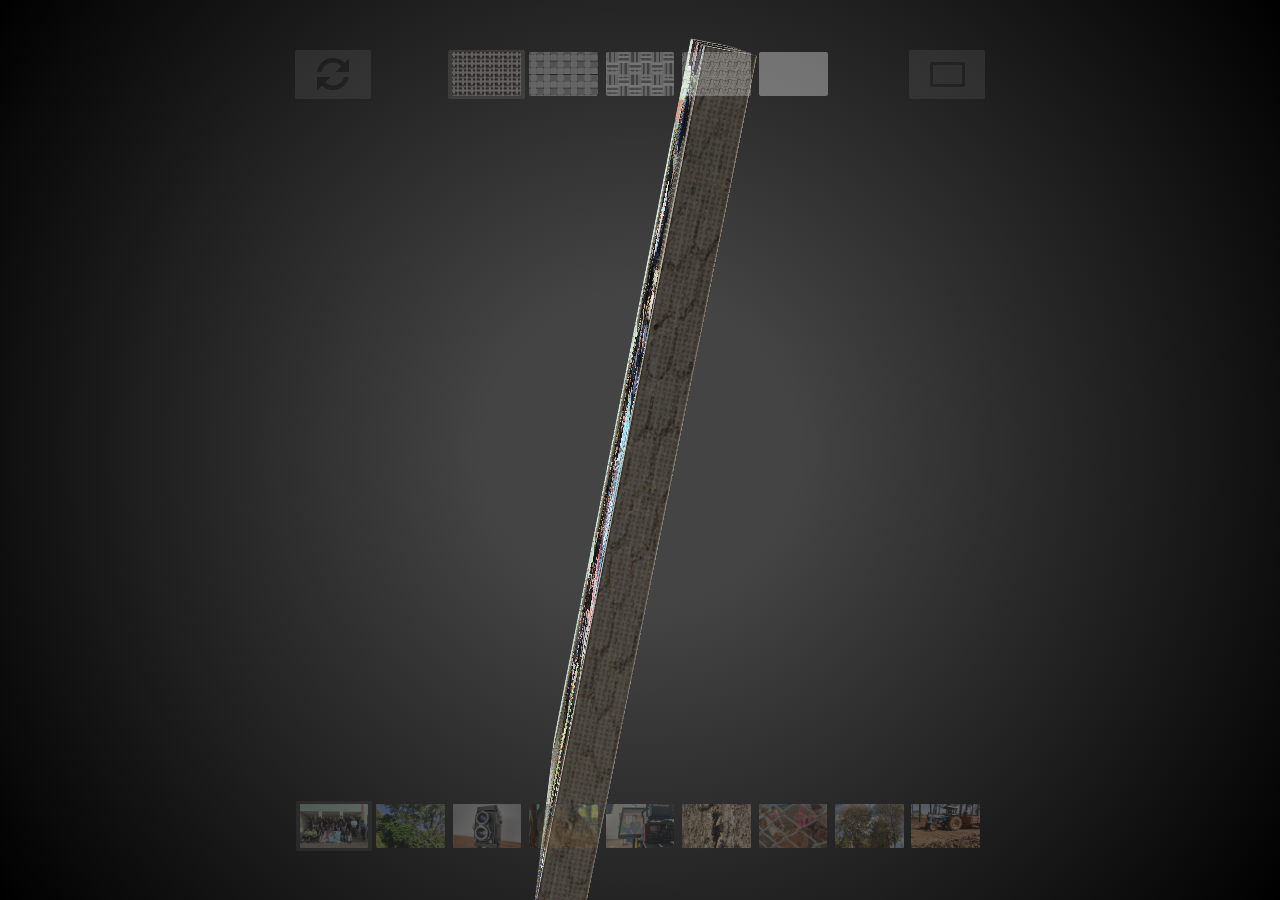
<file: visita/visitgaleria.html>
<!DOCTYPE html>
<html lang="en">
<head>
  <meta charset="UTF-8">
  <meta name="viewport" content="width=device-width, initial-scale=1.0">
  <link rel="stylesheet" href="visit.css">
  <title>Document</title>
</head>

<body>
  
<div class="cam"></div>
<div class="cam"></div>
<div class="cam"></div>
<div class="cam"></div>
<div class="cam"></div>
<div class="cam"></div>
<div class="cam"></div>
<div class="cam"></div>
<div class="cam"></div>
<div class="cam"></div>
<div class="cam"></div>
<div class="cam"></div>
<div class="cam"></div>
<div class="cam"></div>
<div class="cam"></div>
<div class="cam"></div>
<div class="cam"></div>
<div class="cam"></div>
<div class="cam"></div>
<div class="cam"></div>
<div class="cam"></div>
<div class="cam"></div>
<div class="cam"></div>
<div class="cam"></div>
<div class="cam"></div>
<div class="cam"></div>
<div class="cam"></div>
<div class="cam"></div>
<div class="cam"></div>
<div class="cam"></div>
<div class="cam"></div>
<div class="cam"></div>
<div class="cam"></div>
<div class="cam"></div>
<div class="cam"></div>
<div class="cam"></div>
<div class="cam"></div>
<div class="cam"></div>
<div class="cam"></div>
<div class="cam"></div>
<div class="cam"></div>
<div class="cam"></div>
<div class="cam"></div>
<div class="cam"></div>
<div class="cam"></div>
<div class="cam"></div>
<div class="cam"></div>
<div class="cam"></div>
<div class="cam"></div>
<div class="cam"></div>
<div class="cam"></div>
<div class="cam"></div>
<div class="cam"></div>
<div class="cam"></div>
<div class="cam"></div>
<div class="cam"></div>
<div class="cam"></div>
<div class="cam"></div>
<div class="cam"></div>
<div class="cam"></div>
<div class="cam"></div>
<div class="cam"></div>
<div class="cam"></div>
<div class="cam"></div>
<div class="cam"></div>
<div class="cam"></div>
<div class="cam"></div>
<div class="cam"></div>
<div class="cam"></div>
<div class="cam"></div>
<div class="cam"></div>
<div class="cam"></div>
<div class="cam"></div>
<div class="cam"></div>
<div class="cam"></div>
<div class="cam"></div>
<div class="cam"></div>
<div class="cam"></div>
<div class="cam"></div>
<div class="cam"></div>
<div class="cam"></div>
<div class="cam"></div>
<div class="cam"></div>
<div class="cam"></div>
<div class="cam"></div>
<div class="cam"></div>
<div class="cam"></div>
<div class="cam"></div>
<div class="cam"></div>
<div class="cam"></div>
<div class="cam"></div>
<div class="cam"></div>
<div class="cam"></div>
<div class="cam"></div>
<div class="cam"></div>
<div class="cam"></div>
<div class="cam"></div>
<div class="cam"></div>
<div class="cam"></div>
<div class="cam"></div>
<div class="cam"></div>
<div class="cam"></div>
<div class="cam"></div>
<div class="cam"></div>
<div class="cam"></div>
<div class="cam"></div>
<div class="cam"></div>
<div class="cam"></div>
<div class="cam"></div>
<div class="cam"></div>
<div class="cam"></div>
<div class="cam"></div>
<div class="cam"></div>
<div class="cam"></div>
<div class="cam"></div>
<div class="cam"></div>
<div class="cam"></div>
<div class="cam"></div>
<div class="cam"></div>
<div class="cam"></div>
<div class="cam"></div>
<div class="cam"></div>
<div class="cam"></div>
<div class="cam"></div>
<div class="cam"></div>
<div class="cam"></div>
<div class="cam"></div>
<div class="cam"></div>
<div class="cam"></div>
<div class="cam"></div>
<div class="cam"></div>
<div class="cam"></div>
<div class="cam"></div>
<div class="cam"></div>
<div class="cam"></div>
<div class="cam"></div>
<div class="cam"></div>
<div class="cam"></div>
<div class="cam"></div>
<div class="cam"></div>
<div class="cam"></div>
<div class="cam"></div>
<div class="cam"></div>
<div class="cam"></div>
<div class="cam"></div>
<div class="cam"></div>
<div class="cam"></div>
<div class="cam"></div>
<div class="cam"></div>
<div class="cam"></div>
<div class="cam"></div>
<div class="cam"></div>
<div class="cam"></div>
<div class="cam"></div>
<div class="cam"></div>
<div class="cam"></div>
<div class="cam"></div>
<div class="cam"></div>
<div class="cam"></div>
<div class="cam"></div>
<div class="cam"></div>
<div class="cam"></div>
<div class="cam"></div>
<div class="cam"></div>
<div class="cam"></div>
<div class="cam"></div>
<div class="cam"></div>
<div class="cam"></div>
<div class="cam"></div>
<div class="cam"></div>
<div class="cam"></div>
<div class="cam"></div>
<div class="cam"></div>
<div class="cam"></div>
<div class="cam"></div>
<div class="cam"></div>
<div class="cam"></div>
<div class="cam"></div>
<div class="cam"></div>
<div class="cam"></div>
<div class="cam"></div>
<div class="cam"></div>
<div class="cam"></div>
<div class="cam"></div>
<div class="cam"></div>
<div class="cam"></div>
<div class="cam"></div>
<div class="cam"></div>
<div class="cam"></div>
<div class="cam"></div>
<div class="cam"></div>
<div class="cam"></div>
<div class="cam"></div>
<div class="cam"></div>
<div class="cam"></div>
<div class="cam"></div>
<div class="cam"></div>
<div class="cam"></div>
<div class="cam"></div>
<div class="cam"></div>
<div class="cam"></div>
<div class="cam"></div>
<div class="cam"></div>
<div class="cam"></div>
<div class="cam"></div>
<div class="cam"></div>
<div class="cam"></div>
<div class="cam"></div>
<div class="cam"></div>
<div class="cam"></div>
<div class="cam"></div>
<div class="cam"></div>
<div class="cam"></div>
<div class="cam"></div>
<div class="cam"></div>
<div class="cam"></div>
<div class="cam"></div>
<div class="cam"></div>
<div class="cam"></div>
<div class="cam"></div>
<div class="cam"></div>
<div class="cam"></div>
<div class="cam"></div>
<div class="cam"></div>
<div class="cam"></div>
<div class="cam"></div>
<div class="cam"></div>
<div class="cam"></div>
<div class="cam"></div>
<div class="cam"></div>
<div class="cam"></div>
<div class="cam"></div>
<div class="cam"></div>
<div class="cam"></div>
<div class="cam"></div>
<div class="cam"></div>
<div class="cam"></div>
<div class="cam"></div>
<div class="cam"></div>
<div class="cam"></div>
<div class="cam"></div>
<div class="cam"></div>
<div class="cam"></div>
<div class="cam"></div>
<div class="cam"></div>
<div class="cam"></div>
<div class="cam"></div>
<div class="cam"></div>
<div class="cam"></div>
<div class="cam"></div>
<div class="cam"></div>
<div class="cam"></div>
<div class="cam"></div>
<div class="cam"></div>
<div class="cam"></div>
<div class="cam"></div>
<div class="cam"></div>
<div class="cam"></div>
<div class="cam"></div>
<div class="cam"></div>
<div class="cam"></div>
<div class="cam"></div>
<div class="cam"></div>
<div class="cam"></div>
<div class="cam"></div>
<div class="cam"></div>
<div class="cam"></div>
<div class="cam"></div>
<div class="cam"></div>
<div class="cam"></div>
<div class="cam"></div>
<div class="cam"></div>
<div class="cam"></div>
<div class="cam"></div>
<div class="cam"></div>
<div class="cam"></div>
<div class="cam"></div>
<div class="cam"></div>
<div class="cam"></div>
<div class="cam"></div>
<div class="cam"></div>
<div class="cam"></div>
<div class="cam"></div>
<div class="cam"></div>
<div class="cam"></div>
<div class="cam"></div>
<div class="cam"></div>
<div class="cam"></div>
<div class="cam"></div>
<div class="cam"></div>
<div class="cam"></div>
<div class="cam"></div>
<div class="cam"></div>
<div class="cam"></div>
<div class="cam"></div>
<div class="cam"></div>
<div class="cam"></div>
<div class="cam"></div>
<div class="cam"></div>
<div class="cam"></div>
<div class="cam"></div>
<div class="cam"></div>
<div class="cam"></div>
<div class="cam"></div>
<div class="cam"></div>
<div class="cam"></div>
<div class="cam"></div>
<div class="cam"></div>
<div class="cam"></div>
<div class="cam"></div>
<div class="cam"></div>
<div class="cam"></div>
<div class="cam"></div>
<div class="cam"></div>
<div class="cam"></div>
<div class="cam"></div>
<div class="cam"></div>
<div class="cam"></div>
<div class="cam"></div>
<div class="cam"></div>
<div class="cam"></div>
<div class="cam"></div>
<div class="cam"></div>
<div class="cam"></div>
<div class="cam"></div>
<div class="cam"></div>
<div class="cam"></div>
<div class="cam"></div>
<div class="cam"></div>
<div class="cam"></div>
<div class="cam"></div>
<div class="cam"></div>
<div class="cam"></div>
<div class="cam"></div>
<div class="cam"></div>
<div class="cam"></div>
<div class="cam"></div>
<div class="cam"></div>
<div class="cam"></div>
<div class="cam"></div>
<div class="cam"></div>
<div class="cam"></div>
<div class="cam"></div>
<div class="cam"></div>
<div class="cam"></div>
<div class="cam"></div>
<div class="cam"></div>
<div class="cam"></div>
<div class="cam"></div>
<div class="cam"></div>
<div class="cam"></div>
<div class="cam"></div>
<div class="cam"></div>
<div class="cam"></div>
<div class="cam"></div>
<div class="cam"></div>
<div class="cam"></div>
<div class="cam"></div>
<div class="cam"></div>
<div class="cam"></div>
<div class="cam"></div>
<input id="f1" type="radio" name="photo" checked="checked"/>
<input type="radio" name="photo" id="f2"/>
<input type="radio" name="photo" id="f3"/>
<input type="radio" name="photo" id="f4"/>
<input type="radio" name="photo" id="f5"/>
<input type="radio" name="photo" id="f6"/>
<input type="radio" name="photo" id="f7"/>
<input type="radio" name="photo" id="f8"/>
<input type="radio" name="photo" id="f9"/>
<input id="canvas" type="radio" name="surface" checked="checked"/>
<input id="ratan" type="radio" name="surface"/>
<input id="quilt" type="radio" name="surface"/>
<input id="mesh" type="radio" name="surface"/>
<input id="none" type="radio" name="surface"/>
<input id="view" type="checkbox"/>
<div class="photos">
  <label for="f1"></label>
  <label for="f2"></label>
  <label for="f3"></label>
  <label for="f4"></label>
  <label for="f5"></label>
  <label for="f6"></label>
  <label for="f7"></label>
  <label for="f8"></label>
  <label for="f9"></label>
</div>
<div class="options"><a class="reload" href="http://127.0.0.1:5500/visita/visithome.html" target="_top"></a>
  <label for="canvas"></label>
  <label for="ratan"></label>
  <label for="quilt"></label>
  <label for="mesh"></label>
  <label for="none"></label>
  <label for="view"></label>
</div>
<div class="content">
  <div class="zoom"> 
    <div class="art" id="art">
      <div class="side"></div>
      <div class="side"></div>
      <div class="side"></div>
      <div class="side"></div>
      <div class="side"></div>
      <div class="side"></div>
    </div>
  </div>
</div>
</body>
</html>
</file>
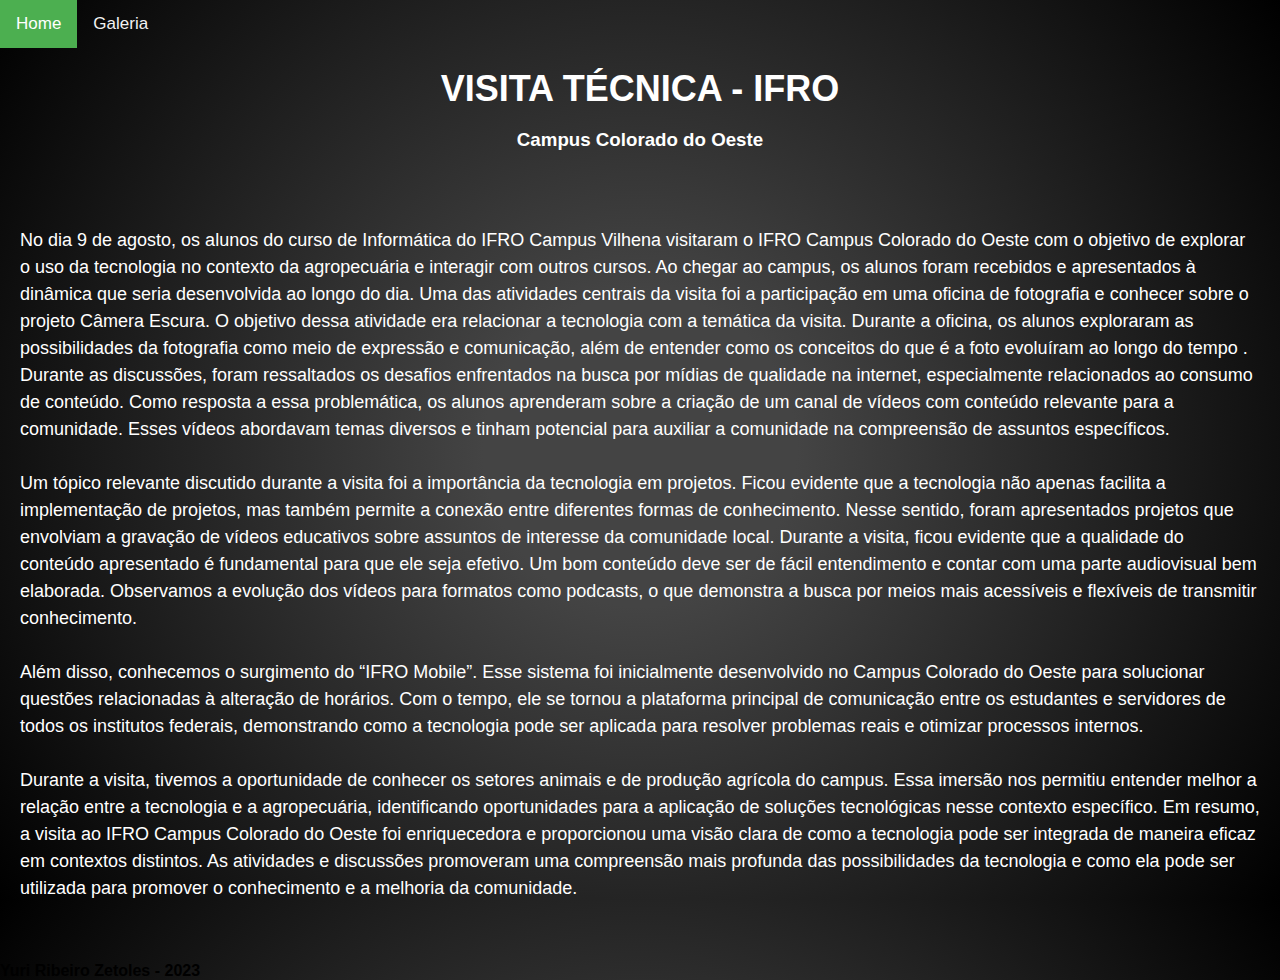
<file: visita/visithome.html>
<!DOCTYPE html>
<html lang="en">

<head>
    <meta charset="UTF-8">
    <meta name="viewport" content="width=device-width, initial-scale=1.0">
    <link rel="stylesheet" href="visit2.css">
    <link rel="stylesheet" href="https://YurizinDEV.github.io/projeto1/visita/visit2.css">
    <title>Document</title>
</head>

<body>

    <nav>
        <a class="active" href="#">Home</a>
        <a href="visitgaleria.html">Galeria</a>
    </nav>

    <header>
        <h1>VISITA TÉCNICA - IFRO</h1>
        <H3>Campus Colorado do Oeste</H3>
    </header>

    <main>
        <p>
            No dia 9 de agosto, os alunos do curso de Informática do IFRO Campus Vilhena visitaram o IFRO Campus
            Colorado do Oeste com o objetivo de explorar o uso da tecnologia no contexto da agropecuária e interagir com
            outros cursos. Ao chegar ao campus, os alunos foram recebidos e apresentados à dinâmica que seria
            desenvolvida ao longo do dia. Uma das atividades centrais da visita foi a participação em uma oficina de
            fotografia e conhecer sobre o projeto Câmera Escura. O objetivo dessa atividade era relacionar a tecnologia
            com a temática da visita. Durante a oficina, os alunos exploraram as possibilidades da fotografia como meio
            de expressão e comunicação, além de entender como os conceitos do que é a foto evoluíram ao longo do tempo .
            Durante as discussões, foram ressaltados os desafios enfrentados na busca por mídias de qualidade na
            internet, especialmente relacionados ao consumo de conteúdo. Como resposta a essa problemática, os alunos
            aprenderam sobre a criação de um canal de vídeos com conteúdo relevante para a comunidade. Esses vídeos
            abordavam temas diversos e tinham potencial para auxiliar a comunidade na compreensão de assuntos
            específicos. <br><br>
            Um tópico relevante discutido durante a visita foi a importância da tecnologia em projetos. Ficou evidente
            que a tecnologia não apenas facilita a implementação de projetos, mas também permite a conexão entre
            diferentes formas de conhecimento. Nesse sentido, foram apresentados projetos que envolviam a gravação de
            vídeos educativos sobre assuntos de interesse da comunidade local.
            Durante a visita, ficou evidente que a qualidade do conteúdo apresentado é fundamental para que ele seja
            efetivo. Um bom conteúdo deve ser de fácil entendimento e contar com uma parte audiovisual bem elaborada.
            Observamos a evolução dos vídeos para formatos como podcasts, o que demonstra a busca por meios mais
            acessíveis e flexíveis de transmitir conhecimento. <br><br>
            Além disso, conhecemos o surgimento do “IFRO Mobile”. Esse sistema foi inicialmente desenvolvido no Campus
            Colorado do Oeste para solucionar questões relacionadas à alteração de horários. Com o tempo, ele se tornou
            a plataforma principal de comunicação entre os estudantes e servidores de todos os institutos federais,
            demonstrando como a tecnologia pode ser aplicada para resolver problemas reais e otimizar processos
            internos. <br><br>
            Durante a visita, tivemos a oportunidade de conhecer os setores animais e de produção agrícola do campus.
            Essa imersão nos permitiu entender melhor a relação entre a tecnologia e a agropecuária, identificando
            oportunidades para a aplicação de soluções tecnológicas nesse contexto específico.
            Em resumo, a visita ao IFRO Campus Colorado do Oeste foi enriquecedora e proporcionou uma visão clara de
            como a tecnologia pode ser integrada de maneira eficaz em contextos distintos. As atividades e discussões
            promoveram uma compreensão mais profunda das possibilidades da tecnologia e como ela pode ser utilizada para
            promover o conhecimento e a melhoria da comunidade.
        </p>
    </main>


    <footer>
        <h4>Yuri Ribeiro Zetoles - 2023</h4>
    </footer>

</body>

</html>
</file>
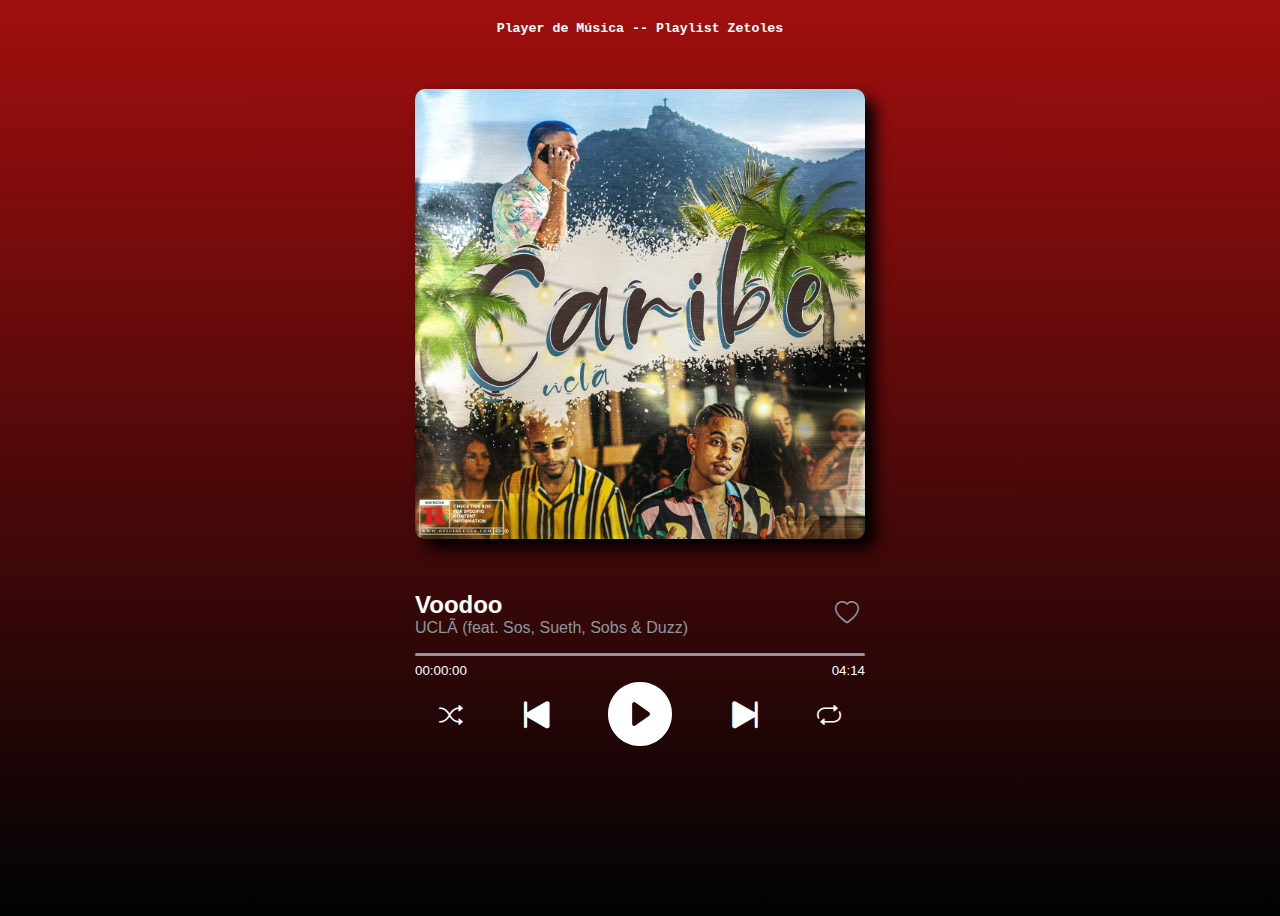
<file: Projetos/radio/radio.html>
<!DOCTYPE html>
<html lang="en">
<head>
    <meta charset="UTF-8">
    <meta http-equiv="X-UA-Compatible" content="IE=edge">
    <meta name="viewport" content="width=device-width, initial-scale=1.0">
    <title>PlayerMusic</title>
    <link rel="icon" href="assets/images/icon.png" type="image/x-icon">
    <link rel="stylesheet" href="https://cdn.jsdelivr.net/npm/bootstrap-icons@1.10.2/font/bootstrap-icons.css">
    <link rel="stylesheet" href="assets/style.css">
</head>
<body>
    <div class="music-container">
        <h5 id="playlist-title" align="center">Player de Música -- Playlist Zetoles</h5>
        <img id='cover' alt="Disc Cover."></img>
        <audio id='audio'></audio>
        <div id="below-cover">
            <div id="song-info">
                <div id="song-name">Nome da música</div>
                <div id="band-name" class="light-color">Nome da banda</div>
            </div>    
            <button id='like' class="button light-color"><i class="bi bi-heart"></i></button>
        </div>
        <div id="progress-container">
            <div id="progress-bar">
                <div id="current-progress"></div>
            </div>
            <div id="time-box">
                <div id="song-time">00:00:00</div>
                <div id="total-time">00:00:00</div>
            </div>
        </div>
        <div id="button-container">
            <button id="shuffle" class="button"><i class="bi bi-shuffle"></i></button>
            <button id="previous" class="button button-navigate"><i class="bi bi-skip-start-fill"></i></button>
            <button id="play" class="button button-biggest"><i class="bi bi-play-circle-fill"></i></button>
            <button id="next" class="button button-navigate"><i class="bi bi-skip-end-fill"></i></button>
            <button id="repeat" class="button"><i class="bi bi-repeat"></i></button>
        </div>
    </div>
    <script src="assets/script.js"></script>
</body>
</html>
</file>
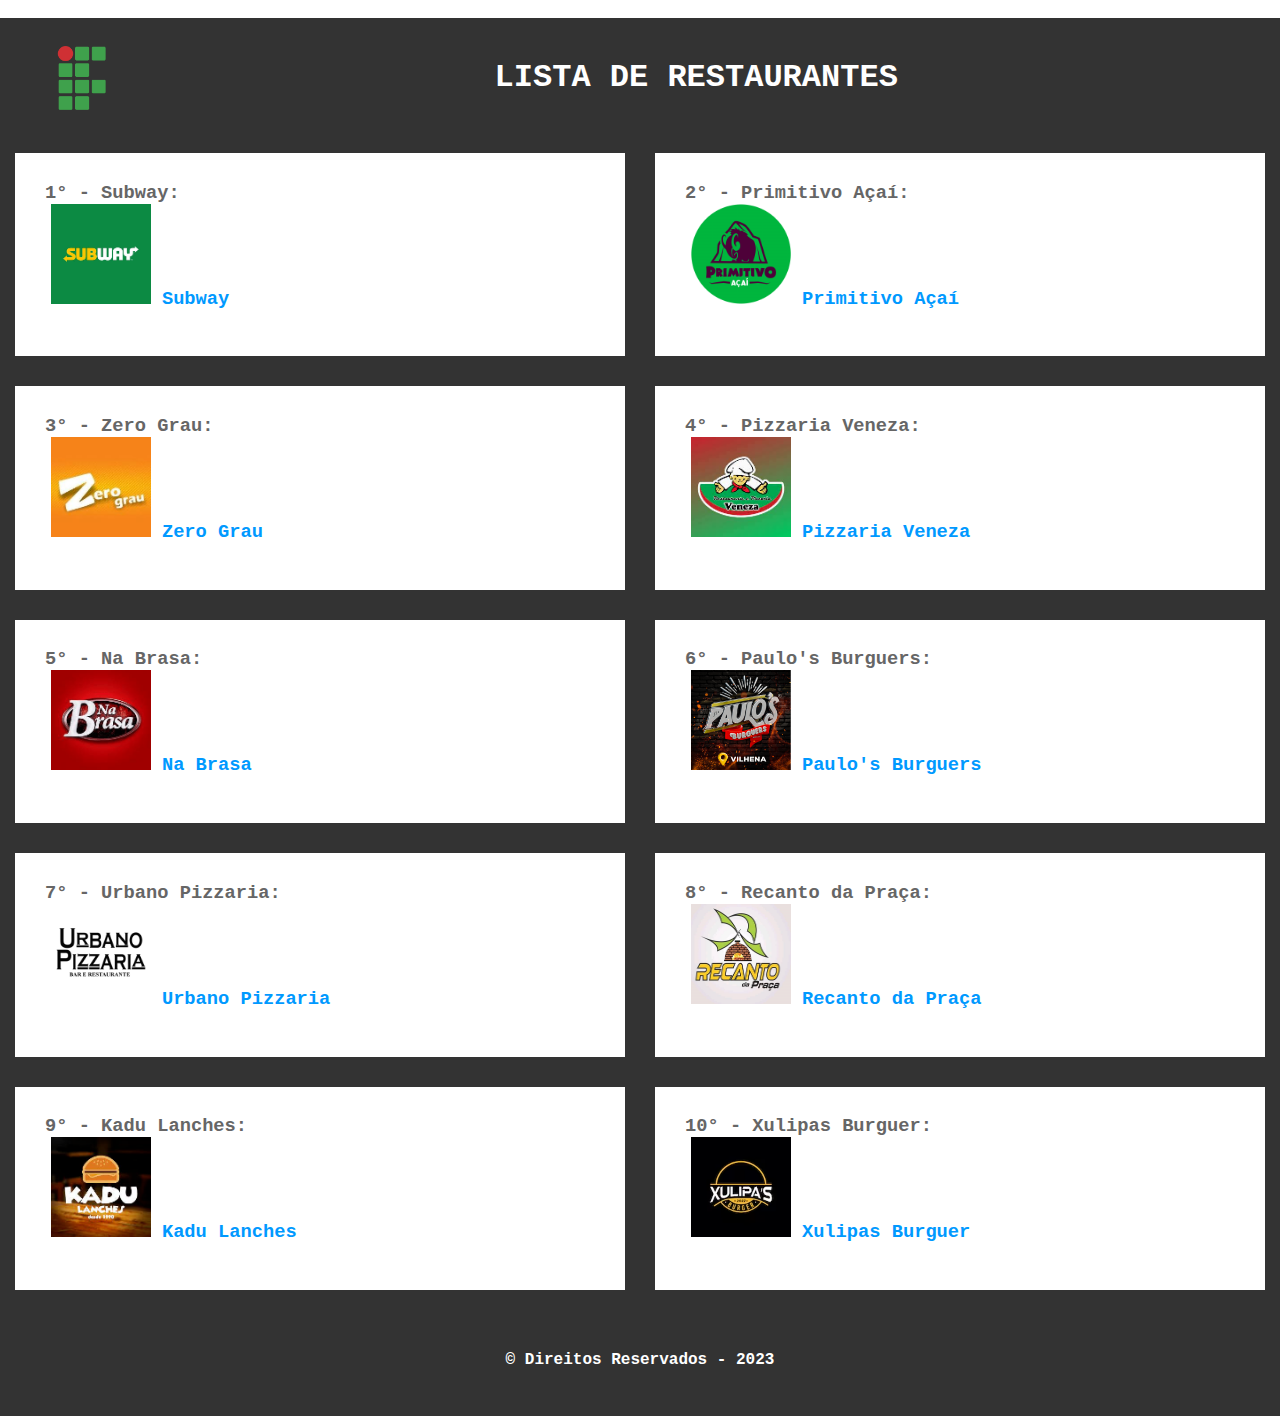
<file: Projetos/restaurantes/restaurantes.html>
<!DOCTYPE html>
<html lang="en">

<head>
       
    <meta charset="UTF-8">
       
    <meta name="viewport" content="width=device-width, initial-scale=1.0">
        <title>Lista | Restaurantes</title>
       
    <link rel="stylesheet" href="https://YurizinDEV.github.io/projeto1/restaurantes/styles.css">
    <link rel="stylesheet" href="styles.css"> 
</head>

<body>

    <header>
        <img src="imagens/ifro.png">
        <h1>LISTA DE RESTAURANTES</h1>
    </header>

    <div class="container">
        <div class="card">
            <h3>1° - Subway: <br> <img src="imagens\subway.png" alt=""> <a href="https://subway.com.br/">Subway</a></h3>
            <br>
        </div>
        <div class="card">
            <h3>2° - Primitivo Açaí: <br> <img src="imagens\primitivo.png" alt=""> <a
                    href="https://primitivoacai.deeliv.app/webapp/globais/cardapio/XFVS1H">Primitivo Açaí</a></h3><br>
        </div>
        <div class="card">
            <h3>3° - Zero Grau: <br> <img src="imagens\zerograu.png" alt=""> <a
                    href="https://restaurantguru.com.br/Zero-Grau-Vilhena-9">Zero Grau</a></h3><br>
        </div>
        <div class="card">
            <h3>4° - Pizzaria Veneza: <br> <img src="imagens\veneza.png" alt=""> <a
                    href="https://restauranteepizzariaveneza.negocio.site/">Pizzaria Veneza</a></h3><br>
        </div>
        <div class="card">
            <h3>5° - Na Brasa: <br> <img src="imagens\nabrasa.png" alt=""> <a
                    href="https://restaurantguru.com.br/Na-Brasa-Vilhena">Na Brasa</a></h3><br>
        </div>
        <div class="card">
            <h3>6° - Paulo's Burguers: <br> <img src="imagens\paulos.png" alt=""> <a
                    href="https://paulosburguers.menudino.com/?Url=paulosburguers">Paulo's Burguers</a></h3><br>
        </div>
        <div class="card">
            <h3>7° - Urbano Pizzaria: <br> <img src="imagens\urbano.png" alt=""> <a
                    href="https://urbanopizzariabarerestaurante.grandchef.com.br/">Urbano Pizzaria</a></h3><br>
        </div>
        <div class="card">
            <h3>8° - Recanto da Praça: <br> <img src="imagens\recanto.png" alt=""> <a
                    href="https://recantodapracavilarica.menudino.com/">Recanto da Praça</a></h3><br>
        </div>
        <div class="card">
            <h3>9° - Kadu Lanches: <br> <img src="imagens\kadu.png" alt=""> <a
                    href="https://www.hubt.com.br/kadu-sucos-e-lanches/">Kadu Lanches</a></h3><br>
        </div>
        <div class="card">
            <h3>10° - Xulipas Burguer: <br> <img src="imagens\xulipas.png" alt=""> <a
                    href="https://www.ifood.com.br/delivery/vilhena-ro/xulipas-burguer-residencial-cidade-verde-ii/b7f6a732-9391-4a9c-8ed8-6fc3bf0eba8a">Xulipas
                    Burguer</a></h3><br>
        </div>
    </div>
    <footer>
        <h4>© Direitos Reservados - 2023</h4>
    </footer>


</body>

</html>
</file>
<file: assets/style.css>
* {  
    box-sizing: border-box; 
    margin: 0;            
    padding: 0;        
}  

body {  
    font-family: Arial, sans-serif;  
    background-color: #f4f4f4;  
    display: flex;  
    flex-direction: column;  
    align-items: center;    
    min-height: 100vh;     
}  

header {  
    background: #3c8dbc;  
    color: #fff;  
    text-align: center;  
    padding: 20px;  
    width: 100%;           
}  

h1 {  
    margin: 0;  
}  

nav {  
    margin: 20px 0;        
}  

.project-list {  
    list-style-type: none;   
    display: flex;           
    flex-wrap: wrap;      
    justify-content: center; 
    padding: 0;  
}  

.project-list li {  
    margin: 20px;          
    text-align: center;     
    width: 200px;          
}  

.project-image {  
    width: 100%;        
    height: 150px;         
    object-fit: cover;    
    border-radius: 10px;    
    margin-top: 10px;  
}  

.project-list li a {  
    display: block;       
    text-decoration: none;  
    color: #3c8dbc;  
    font-weight: bold;  
    padding: 10px;         
    border: 1px solid #3c8dbc;
    border-radius: 5px;    
    transition: background 0.3s; 
    width: 100%;          
}  

.project-list li a:hover {  
    background: #007BFF;    
    color: #fff;          
}  

footer {  
    text-align: center;  
    padding: 10px;  
    background: #3c8dbc;  
    color: #fff;  
    width: 100%;            
    margin-top: auto;       
}
</file>
<file: marcus/assets/style.css>
* {
    margin: 0;
    padding: 0;
    box-sizing: border-box;
    font-family: "Fira Sans", sans-serif;
}

body {
    /*background-color: #d5a4fb;*/
    background-image: linear-gradient(to bottom right, #c4c4c4, rgb(70, 70, 70));
}

.app-wrapper {
    display: flex;
    align-items: center;
    justify-content: center;
    min-height: 100vh;
}
/* fundo do player */

.player {
    background-color: #101010;
    padding: 100px 50px;
    width: 414px;
    max-width: 100%;
    border-radius: 16px;
    box-shadow: 0px 3px 6px rgba(0, 0, 0, 0.2);
}

/* capas */

.song-img {
    position: relative;
    display: block;
    margin: 0 auto;
    width: 300px;
    background-color: #FE4880;
    border-radius: 2%;
    box-shadow: 0px 2px 20px rgba(243, 243, 235, 0.6);

    margin-bottom: 50px;

    background-position: center;
    background-size: cover;
    background-repeat: no-repeat;
}

.song-img:after {
    content: '';
    padding-top: 100%;
    display: block;
}

/* contorno nenon da imagem
.song-img:before {
    content: '';
    display: block;
    position: absolute;
    top: -20px;
    left: -20px;
    right: -20px;
    bottom: -20px;
    border: 2px solid #E300c4;
    border-radius: 2%;
}*/

.song-details {
    text-align: center;
    margin-bottom: 30px;
}

.song-details h2 {
    font-size: 24px;
    font-weight: 600;
    color: #ffffff;
    margin-bottom: 5px;
}

.song-details h3 {
    font-size: 16px;
    font-weight: 500;
    color: #888;
}

.player-controls {
    display: flex;
    align-items: center;
    justify-content: center;
    margin-bottom: 30px;
}

.player-controls .play {
    display: flex;
    align-items: center;
    justify-content: center;
    width: 75px;
    height: 75px;
    border-radius: 50%;
    background-color: #f4f84d;
    color: #101010;
    margin: 0 30px;

    border: none;
    appearance: none;
    outline: none;
    cursor: pointer;

    /*box-shadow: 0px 6px 12px rgba(248, 252, 33, 0.6);*/
    transition: 0.4s;
}

.player-controls .skip-btn {
    background: none;
    border: none;
    appearance: none;
    cursor: pointer;
    outline: none;

    color: #CCC;
}

.player-controls .play:hover {
    box-shadow: 0px 2px 20px rgba(243, 243, 235, 0.6);
}

.next-up p {
    color: #888;
    text-align: center;
    font-weight: 500;
    font-size: 16px;
}

.next-up p span {
    font-weight: 400;
    font-style: italic;
}

@media (max-width: 414px) {
    .player {
        min-height: 100vh;
        border-radius: 0px;
        padding: 75px 30px;
    }
}
</file>
<file: radio/style.css>
body {
  background-image: linear-gradient(rgb(59, 88, 93), rgb(29, 40, 42));
  height: 100vh;
  color: white;
  font-family: sans-serif;
  display: flex;
  flex-direction: column;
  align-items: center;
}

button {
  background-color: inherit;
  color: inherit;
  border: none;
}

#below-cover {
  display: flex;
  flex-direction: row;
  justify-content: space-between;
  align-items: center;
  margin: 3em 0 1em 0;
}

#button-container {
  display: flex;
  flex-direction: row;
  justify-content: space-around;
  align-items: center;
}

.button {
  font-size: 1.5em;
  cursor: pointer;
}

.button-navigate {
  font-size: 3em;
}

.button-biggest {
  font-size: 4em;
}

#cover {
  width: 450px;
}

#playlist-title {
  display: flex;
  flex-direction: row;
  justify-content: center;
  margin: 1em 0 4em 0;
}

#song-name {
  font-size: 1.5em;
  font-weight: bolder;
}

.light-color {
  color: rgb(139, 153, 156);
}

#progress-bar {
  background-color: rgb(139, 153, 156);
  height: 3px;
  width: 100%;
  border-radius: 15px;
}

#current-progress {
  --progress: 0%;
  background-color: white;
  height: inherit;
  width: var(--progress);
  border-radius: inherit;
}

#progress-container {
  cursor: pointer;
}

.button-active {
  color: rgb(0, 183, 107);
}

#time-box {
  display: flex;
  flex-direction: row;
  justify-content: space-between;
  font-size: smaller;
  margin-top: 0.5em;
}
</file>
<file: styles.css>

</file>
<file: radio/assets/style.css>
body {
  background-image: linear-gradient(rgb(161, 15, 15), rgb(0, 3, 4));
  height: 100vh;
  color: white;
  font-family: sans-serif;
  display: flex;
  flex-direction: column;
  align-items: center;
}

button {
  background-color: inherit;
  color: inherit;
  border: none;
}

#below-cover {
  display: flex;
  flex-direction: row;
  justify-content: space-between;
  align-items: center;
  margin: 3em 0 1em 0;
}

#button-container {
  display: flex;
  flex-direction: row;
  justify-content: space-around;
  align-items: center;
}

.button {
  font-size: 1.5em;
  cursor: pointer;
}

.button-navigate {
  font-size: 3em;
}

.button-biggest {
  font-size: 4em;
}

#cover {
  width: 450px;
}

#playlist-title {
  display: flex;
  flex-direction: row;
  justify-content: center;
  margin: 1em 0 4em 0;
}

#song-name {
  font-size: 1.5em;
  font-weight: bolder;
}

.light-color {
  color: rgb(139, 153, 156);
}

#progress-bar {
  background-color: rgb(139, 153, 156);
  height: 3px;
  width: 100%;
  border-radius: 15px;
}

#current-progress {
  --progress: 0%;
  background-color: white;
  height: inherit;
  width: var(--progress);
  border-radius: inherit;
}

#progress-container {
  cursor: pointer;
}

.button-active {
  color: rgb(0, 183, 107);
}

#time-box {
  display: flex;
  flex-direction: row;
  justify-content: space-between;
  font-size: smaller;
  margin-top: 0.5em;
}

h5{
  font-family: 'Courier New', monospace;
  margin: 0;
}

img{
  border-radius: 10px;
  box-shadow: 10px 10px 15px rgba(0, 0, 0, 3);
}
</file>
<file: restaurantes/styles.css>
/*body {
    font-family: Arial, sans-serif;
    background-color: #f0f0f0;
}

h1 {
    text-align: center;
    color: #333333;
}

img {
    display: block;
    margin-left: auto;
    margin-right: auto;
    width: 300px;
}

h3 {
    margin-left: 20px;
    color: #666666;
}

a {
    text-decoration: none;
    color: #0099ff;
}

a:hover {
    color: #ff6600;
}*/

body {
      font-family: 'Courier New',  sans-serif;
    background-color: #ffffff;
    margin: 0;
}

header {
    display: flex;
    align-items: center;
    justify-content: space-between;
    background-color: rgb(51, 51, 51);
    padding: 20px;
}

h1 {
    font-family: 'Courier New', monospace;
    display: inline-block;
    text-align: center;
    color: #ffffff;
    margin-left: auto;
    margin-right: auto;
}

img {
    display: inline-block;
    margin-left: 1%;
    width: 100px;
}

h3 {
    margin-left: 20px;
    color: #666666;
}

a {
    text-decoration: none;
    color: #0099ff;
}

a:hover {
    color: #ff6600;
}

/* Novo código */

.container {
    display: flex;
    flex-wrap: wrap;
    
}

.card {
    width: 50%;
    box-sizing: border-box;
    padding: 10px;
    border: 15px solid rgb(51, 51, 51);
    justify-content: space-between;
}

.card img {
    width: 100px;
    height: 100px;
}

footer {
    background-color: rgb(51, 51, 51);
    color: #ffffff;
    padding: 25px;
    text-align: center;
}
</file>
<file: visita/visita.css>
aaaaaaaaa
</file>
<file: visita/visit.css>
nav {
    background-color: #333;
    overflow: hidden;
}
nav a {
    float: left;
    color: #f2f2f2;
    text-align: center;
    padding: 14px 16px;
    text-decoration: none;
    font-size: 17px;
}
nav a:hover {
    background-color: #ddd;
    color: black;
}
nav a.active {
    background-color: #4CAF50;
    color: white;
}

:root {
    --bg: url(https://source.unsplash.com/random/800x600/?mountain);
    --tra: all 0.5s ease 0s;
}

* {
    box-sizing: border-box;
    transform-style: preserve-3d;
}

body {
    margin: 0;
    padding: 0;
    width: 100%;
    height: 100vh;
    overflow: hidden;
    background: radial-gradient(circle at 50% 50%, #444 20%, #000);
    perspective: 250vmin;
}

body:hover .content,
body:hover .content .art {
    animation-duration: 0s;
}

.content {
    width: 100vw;
    height: 100vh;
    position: absolute;
    display: flex;
    align-items: center;
    justify-content: center;
    transition: all 0.75s ease 0s;
    animation: start-v 4s ease 0s 1;
}

.art {
    --width: 90;
    --height: 60;
    --depth: 5;
    --sat: 10%;
    --hue: 10;
    height: calc(var(--height) * 1vmin);
    width: calc(var(--width) * 1vmin);
    border-radius: 1px;
    /*transform: rotateX(-11deg) rotateY(-19deg);*/
    transition: all 0.75s ease 0s;
    animation: start-h 4s ease 0s 1;
}

.side {
    position: absolute;
    top: 50%;
    left: 50%;
    height: 100%;
    width: 100%;
    box-sizing: border-box;
    border-radius: 1px;
    background: var(--bg);
    background-repeat: no-repeat;
    background-position: center center;
    background-size: 100vmin 70vmin;
    border: 1px solid #0004;
}

.side:nth-of-type(1) {
    transform: translate3d(-50%, -50%, calc(var(--depth) * 0.5vmin));
}

.side:nth-of-type(2) {
    transform: translate3d(-50%, -50%, calc(var(--depth) * -0.5vmin)) rotateY(180deg);
}

.side:nth-of-type(3) {
    width: calc(var(--depth) * 1vmin);
    transform: translate(-50%, -50%) rotateY(90deg) translate3d(0, 0, calc(var(--width) * 0.5vmin));
    background-position: -95vmin -5vmin;
    filter: brightness(0.65);
}

.side:nth-of-type(4) {
    width: calc(var(--depth) * 1vmin);
    transform: translate(-50%, -50%) rotateY(-90deg) translate3d(0, 0, calc(var(--width) * 0.5vmin));
    background-position: 0vmin -5vmin;
    filter: brightness(1.25);
}

.side:nth-of-type(5) {
    height: calc(var(--depth) * 1vmin);
    transform: translate(-50%, -50%) rotateX(90deg) translate3d(0, 0, calc(var(--height) * 0.5vmin));
    background-position: 50% 0vmin;
    filter: brightness(1.15);
}

.side:nth-of-type(6) {
    height: calc(var(--depth) * 1vmin);
    transform: translate(-50%, -50%) rotateX(-90deg) translate3d(0, 0, calc(var(--height) * 0.5vmin));
    background-position: 50% 100%;
    filter: brightness(0.4);
}

/*** 
          Cam System by @amit_sheen in CSS-Tricks:
          https://css-tricks.com/how-to-map-mouse-position-in-css/
      ***/
.cam {
    width: 5.263vw;
    height: 5.263vh;
    float: left;
    box-sizing: border-box;
    position: relative;
    z-index: 1;
    cursor: zoom-in;
    transform: translateZ(0vmin);
    /* box-shadow: 0 0 0.5px 0 #fff2 inset; */
}

.cam:nth-child(1):hover~.content .art {
    transform: rotateX(89deg) rotateY(-89deg);
}

.cam:nth-child(2):hover~.content .art {
    transform: rotateX(89deg) rotateY(-79deg);
}

.cam:nth-child(3):hover~.content .art {
    transform: rotateX(89deg) rotateY(-69deg);
}

.cam:nth-child(4):hover~.content .art {
    transform: rotateX(89deg) rotateY(-59deg);
}

.cam:nth-child(5):hover~.content .art {
    transform: rotateX(89deg) rotateY(-49deg);
}

.cam:nth-child(6):hover~.content .art {
    transform: rotateX(89deg) rotateY(-39deg);
}

.cam:nth-child(7):hover~.content .art {
    transform: rotateX(89deg) rotateY(-29deg);
}

.cam:nth-child(8):hover~.content .art {
    transform: rotateX(89deg) rotateY(-19deg);
}

.cam:nth-child(9):hover~.content .art {
    transform: rotateX(89deg) rotateY(-9deg);
}

.cam:nth-child(10):hover~.content .art {
    transform: rotateX(89deg) rotateY(1deg);
}

.cam:nth-child(11):hover~.content .art {
    transform: rotateX(89deg) rotateY(11deg);
}

.cam:nth-child(12):hover~.content .art {
    transform: rotateX(89deg) rotateY(21deg);
}

.cam:nth-child(13):hover~.content .art {
    transform: rotateX(89deg) rotateY(31deg);
}

.cam:nth-child(14):hover~.content .art {
    transform: rotateX(89deg) rotateY(41deg);
}

.cam:nth-child(15):hover~.content .art {
    transform: rotateX(89deg) rotateY(51deg);
}

.cam:nth-child(16):hover~.content .art {
    transform: rotateX(89deg) rotateY(61deg);
}

.cam:nth-child(17):hover~.content .art {
    transform: rotateX(89deg) rotateY(71deg);
}

.cam:nth-child(18):hover~.content .art {
    transform: rotateX(89deg) rotateY(81deg);
}

.cam:nth-child(19):hover~.content .art {
    transform: rotateX(89deg) rotateY(91deg);
}

.cam:nth-child(20):hover~.content .art {
    transform: rotateX(79deg) rotateY(-89deg);
}

.cam:nth-child(21):hover~.content .art {
    transform: rotateX(79deg) rotateY(-79deg);
}

.cam:nth-child(22):hover~.content .art {
    transform: rotateX(79deg) rotateY(-69deg);
}

.cam:nth-child(23):hover~.content .art {
    transform: rotateX(79deg) rotateY(-59deg);
}

.cam:nth-child(24):hover~.content .art {
    transform: rotateX(79deg) rotateY(-49deg);
}

.cam:nth-child(25):hover~.content .art {
    transform: rotateX(79deg) rotateY(-39deg);
}

.cam:nth-child(26):hover~.content .art {
    transform: rotateX(79deg) rotateY(-29deg);
}

.cam:nth-child(27):hover~.content .art {
    transform: rotateX(79deg) rotateY(-19deg);
}

.cam:nth-child(28):hover~.content .art {
    transform: rotateX(79deg) rotateY(-9deg);
}

.cam:nth-child(29):hover~.content .art {
    transform: rotateX(79deg) rotateY(1deg);
}

.cam:nth-child(30):hover~.content .art {
    transform: rotateX(79deg) rotateY(11deg);
}

.cam:nth-child(31):hover~.content .art {
    transform: rotateX(79deg) rotateY(21deg);
}

.cam:nth-child(32):hover~.content .art {
    transform: rotateX(79deg) rotateY(31deg);
}

.cam:nth-child(33):hover~.content .art {
    transform: rotateX(79deg) rotateY(41deg);
}

.cam:nth-child(34):hover~.content .art {
    transform: rotateX(79deg) rotateY(51deg);
}

.cam:nth-child(35):hover~.content .art {
    transform: rotateX(79deg) rotateY(61deg);
}

.cam:nth-child(36):hover~.content .art {
    transform: rotateX(79deg) rotateY(71deg);
}

.cam:nth-child(37):hover~.content .art {
    transform: rotateX(79deg) rotateY(81deg);
}

.cam:nth-child(38):hover~.content .art {
    transform: rotateX(79deg) rotateY(91deg);
}

.cam:nth-child(39):hover~.content .art {
    transform: rotateX(69deg) rotateY(-89deg);
}

.cam:nth-child(40):hover~.content .art {
    transform: rotateX(69deg) rotateY(-79deg);
}

.cam:nth-child(41):hover~.content .art {
    transform: rotateX(69deg) rotateY(-69deg);
}

.cam:nth-child(42):hover~.content .art {
    transform: rotateX(69deg) rotateY(-59deg);
}

.cam:nth-child(43):hover~.content .art {
    transform: rotateX(69deg) rotateY(-49deg);
}

.cam:nth-child(44):hover~.content .art {
    transform: rotateX(69deg) rotateY(-39deg);
}

.cam:nth-child(45):hover~.content .art {
    transform: rotateX(69deg) rotateY(-29deg);
}

.cam:nth-child(46):hover~.content .art {
    transform: rotateX(69deg) rotateY(-19deg);
}

.cam:nth-child(47):hover~.content .art {
    transform: rotateX(69deg) rotateY(-9deg);
}

.cam:nth-child(48):hover~.content .art {
    transform: rotateX(69deg) rotateY(1deg);
}

.cam:nth-child(49):hover~.content .art {
    transform: rotateX(69deg) rotateY(11deg);
}

.cam:nth-child(50):hover~.content .art {
    transform: rotateX(69deg) rotateY(21deg);
}

.cam:nth-child(51):hover~.content .art {
    transform: rotateX(69deg) rotateY(31deg);
}

.cam:nth-child(52):hover~.content .art {
    transform: rotateX(69deg) rotateY(41deg);
}

.cam:nth-child(53):hover~.content .art {
    transform: rotateX(69deg) rotateY(51deg);
}

.cam:nth-child(54):hover~.content .art {
    transform: rotateX(69deg) rotateY(61deg);
}

.cam:nth-child(55):hover~.content .art {
    transform: rotateX(69deg) rotateY(71deg);
}

.cam:nth-child(56):hover~.content .art {
    transform: rotateX(69deg) rotateY(81deg);
}

.cam:nth-child(57):hover~.content .art {
    transform: rotateX(69deg) rotateY(91deg);
}

.cam:nth-child(58):hover~.content .art {
    transform: rotateX(59deg) rotateY(-89deg);
}

.cam:nth-child(59):hover~.content .art {
    transform: rotateX(59deg) rotateY(-79deg);
}

.cam:nth-child(60):hover~.content .art {
    transform: rotateX(59deg) rotateY(-69deg);
}

.cam:nth-child(61):hover~.content .art {
    transform: rotateX(59deg) rotateY(-59deg);
}

.cam:nth-child(62):hover~.content .art {
    transform: rotateX(59deg) rotateY(-49deg);
}

.cam:nth-child(63):hover~.content .art {
    transform: rotateX(59deg) rotateY(-39deg);
}

.cam:nth-child(64):hover~.content .art {
    transform: rotateX(59deg) rotateY(-29deg);
}

.cam:nth-child(65):hover~.content .art {
    transform: rotateX(59deg) rotateY(-19deg);
}

.cam:nth-child(66):hover~.content .art {
    transform: rotateX(59deg) rotateY(-9deg);
}

.cam:nth-child(67):hover~.content .art {
    transform: rotateX(59deg) rotateY(1deg);
}

.cam:nth-child(68):hover~.content .art {
    transform: rotateX(59deg) rotateY(11deg);
}

.cam:nth-child(69):hover~.content .art {
    transform: rotateX(59deg) rotateY(21deg);
}

.cam:nth-child(70):hover~.content .art {
    transform: rotateX(59deg) rotateY(31deg);
}

.cam:nth-child(71):hover~.content .art {
    transform: rotateX(59deg) rotateY(41deg);
}

.cam:nth-child(72):hover~.content .art {
    transform: rotateX(59deg) rotateY(51deg);
}

.cam:nth-child(73):hover~.content .art {
    transform: rotateX(59deg) rotateY(61deg);
}

.cam:nth-child(74):hover~.content .art {
    transform: rotateX(59deg) rotateY(71deg);
}

.cam:nth-child(75):hover~.content .art {
    transform: rotateX(59deg) rotateY(81deg);
}

.cam:nth-child(76):hover~.content .art {
    transform: rotateX(59deg) rotateY(91deg);
}

.cam:nth-child(77):hover~.content .art {
    transform: rotateX(49deg) rotateY(-89deg);
}

.cam:nth-child(78):hover~.content .art {
    transform: rotateX(49deg) rotateY(-79deg);
}

.cam:nth-child(79):hover~.content .art {
    transform: rotateX(49deg) rotateY(-69deg);
}

.cam:nth-child(80):hover~.content .art {
    transform: rotateX(49deg) rotateY(-59deg);
}

.cam:nth-child(81):hover~.content .art {
    transform: rotateX(49deg) rotateY(-49deg);
}

.cam:nth-child(82):hover~.content .art {
    transform: rotateX(49deg) rotateY(-39deg);
}

.cam:nth-child(83):hover~.content .art {
    transform: rotateX(49deg) rotateY(-29deg);
}

.cam:nth-child(84):hover~.content .art {
    transform: rotateX(49deg) rotateY(-19deg);
}

.cam:nth-child(85):hover~.content .art {
    transform: rotateX(49deg) rotateY(-9deg);
}

.cam:nth-child(86):hover~.content .art {
    transform: rotateX(49deg) rotateY(1deg);
}

.cam:nth-child(87):hover~.content .art {
    transform: rotateX(49deg) rotateY(11deg);
}

.cam:nth-child(88):hover~.content .art {
    transform: rotateX(49deg) rotateY(21deg);
}

.cam:nth-child(89):hover~.content .art {
    transform: rotateX(49deg) rotateY(31deg);
}

.cam:nth-child(90):hover~.content .art {
    transform: rotateX(49deg) rotateY(41deg);
}

.cam:nth-child(91):hover~.content .art {
    transform: rotateX(49deg) rotateY(51deg);
}

.cam:nth-child(92):hover~.content .art {
    transform: rotateX(49deg) rotateY(61deg);
}

.cam:nth-child(93):hover~.content .art {
    transform: rotateX(49deg) rotateY(71deg);
}

.cam:nth-child(94):hover~.content .art {
    transform: rotateX(49deg) rotateY(81deg);
}

.cam:nth-child(95):hover~.content .art {
    transform: rotateX(49deg) rotateY(91deg);
}

.cam:nth-child(96):hover~.content .art {
    transform: rotateX(39deg) rotateY(-89deg);
}

.cam:nth-child(97):hover~.content .art {
    transform: rotateX(39deg) rotateY(-79deg);
}

.cam:nth-child(98):hover~.content .art {
    transform: rotateX(39deg) rotateY(-69deg);
}

.cam:nth-child(99):hover~.content .art {
    transform: rotateX(39deg) rotateY(-59deg);
}

.cam:nth-child(100):hover~.content .art {
    transform: rotateX(39deg) rotateY(-49deg);
}

.cam:nth-child(101):hover~.content .art {
    transform: rotateX(39deg) rotateY(-39deg);
}

.cam:nth-child(102):hover~.content .art {
    transform: rotateX(39deg) rotateY(-29deg);
}

.cam:nth-child(103):hover~.content .art {
    transform: rotateX(39deg) rotateY(-19deg);
}

.cam:nth-child(104):hover~.content .art {
    transform: rotateX(39deg) rotateY(-9deg);
}

.cam:nth-child(105):hover~.content .art {
    transform: rotateX(39deg) rotateY(1deg);
}

.cam:nth-child(106):hover~.content .art {
    transform: rotateX(39deg) rotateY(11deg);
}

.cam:nth-child(107):hover~.content .art {
    transform: rotateX(39deg) rotateY(21deg);
}

.cam:nth-child(108):hover~.content .art {
    transform: rotateX(39deg) rotateY(31deg);
}

.cam:nth-child(109):hover~.content .art {
    transform: rotateX(39deg) rotateY(41deg);
}

.cam:nth-child(110):hover~.content .art {
    transform: rotateX(39deg) rotateY(51deg);
}

.cam:nth-child(111):hover~.content .art {
    transform: rotateX(39deg) rotateY(61deg);
}

.cam:nth-child(112):hover~.content .art {
    transform: rotateX(39deg) rotateY(71deg);
}

.cam:nth-child(113):hover~.content .art {
    transform: rotateX(39deg) rotateY(81deg);
}

.cam:nth-child(114):hover~.content .art {
    transform: rotateX(39deg) rotateY(91deg);
}

.cam:nth-child(115):hover~.content .art {
    transform: rotateX(29deg) rotateY(-89deg);
}

.cam:nth-child(116):hover~.content .art {
    transform: rotateX(29deg) rotateY(-79deg);
}

.cam:nth-child(117):hover~.content .art {
    transform: rotateX(29deg) rotateY(-69deg);
}

.cam:nth-child(118):hover~.content .art {
    transform: rotateX(29deg) rotateY(-59deg);
}

.cam:nth-child(119):hover~.content .art {
    transform: rotateX(29deg) rotateY(-49deg);
}

.cam:nth-child(120):hover~.content .art {
    transform: rotateX(29deg) rotateY(-39deg);
}

.cam:nth-child(121):hover~.content .art {
    transform: rotateX(29deg) rotateY(-29deg);
}

.cam:nth-child(122):hover~.content .art {
    transform: rotateX(29deg) rotateY(-19deg);
}

.cam:nth-child(123):hover~.content .art {
    transform: rotateX(29deg) rotateY(-9deg);
}

.cam:nth-child(124):hover~.content .art {
    transform: rotateX(29deg) rotateY(1deg);
}

.cam:nth-child(125):hover~.content .art {
    transform: rotateX(29deg) rotateY(11deg);
}

.cam:nth-child(126):hover~.content .art {
    transform: rotateX(29deg) rotateY(21deg);
}

.cam:nth-child(127):hover~.content .art {
    transform: rotateX(29deg) rotateY(31deg);
}

.cam:nth-child(128):hover~.content .art {
    transform: rotateX(29deg) rotateY(41deg);
}

.cam:nth-child(129):hover~.content .art {
    transform: rotateX(29deg) rotateY(51deg);
}

.cam:nth-child(130):hover~.content .art {
    transform: rotateX(29deg) rotateY(61deg);
}

.cam:nth-child(131):hover~.content .art {
    transform: rotateX(29deg) rotateY(71deg);
}

.cam:nth-child(132):hover~.content .art {
    transform: rotateX(29deg) rotateY(81deg);
}

.cam:nth-child(133):hover~.content .art {
    transform: rotateX(29deg) rotateY(91deg);
}

.cam:nth-child(134):hover~.content .art {
    transform: rotateX(19deg) rotateY(-89deg);
}

.cam:nth-child(135):hover~.content .art {
    transform: rotateX(19deg) rotateY(-79deg);
}

.cam:nth-child(136):hover~.content .art {
    transform: rotateX(19deg) rotateY(-69deg);
}

.cam:nth-child(137):hover~.content .art {
    transform: rotateX(19deg) rotateY(-59deg);
}

.cam:nth-child(138):hover~.content .art {
    transform: rotateX(19deg) rotateY(-49deg);
}

.cam:nth-child(139):hover~.content .art {
    transform: rotateX(19deg) rotateY(-39deg);
}

.cam:nth-child(140):hover~.content .art {
    transform: rotateX(19deg) rotateY(-29deg);
}

.cam:nth-child(141):hover~.content .art {
    transform: rotateX(19deg) rotateY(-19deg);
}

.cam:nth-child(142):hover~.content .art {
    transform: rotateX(19deg) rotateY(-9deg);
}

.cam:nth-child(143):hover~.content .art {
    transform: rotateX(19deg) rotateY(1deg);
}

.cam:nth-child(144):hover~.content .art {
    transform: rotateX(19deg) rotateY(11deg);
}

.cam:nth-child(145):hover~.content .art {
    transform: rotateX(19deg) rotateY(21deg);
}

.cam:nth-child(146):hover~.content .art {
    transform: rotateX(19deg) rotateY(31deg);
}

.cam:nth-child(147):hover~.content .art {
    transform: rotateX(19deg) rotateY(41deg);
}

.cam:nth-child(148):hover~.content .art {
    transform: rotateX(19deg) rotateY(51deg);
}

.cam:nth-child(149):hover~.content .art {
    transform: rotateX(19deg) rotateY(61deg);
}

.cam:nth-child(150):hover~.content .art {
    transform: rotateX(19deg) rotateY(71deg);
}

.cam:nth-child(151):hover~.content .art {
    transform: rotateX(19deg) rotateY(81deg);
}

.cam:nth-child(152):hover~.content .art {
    transform: rotateX(19deg) rotateY(91deg);
}

.cam:nth-child(153):hover~.content .art {
    transform: rotateX(9deg) rotateY(-89deg);
}

.cam:nth-child(154):hover~.content .art {
    transform: rotateX(9deg) rotateY(-79deg);
}

.cam:nth-child(155):hover~.content .art {
    transform: rotateX(9deg) rotateY(-69deg);
}

.cam:nth-child(156):hover~.content .art {
    transform: rotateX(9deg) rotateY(-59deg);
}

.cam:nth-child(157):hover~.content .art {
    transform: rotateX(9deg) rotateY(-49deg);
}

.cam:nth-child(158):hover~.content .art {
    transform: rotateX(9deg) rotateY(-39deg);
}

.cam:nth-child(159):hover~.content .art {
    transform: rotateX(9deg) rotateY(-29deg);
}

.cam:nth-child(160):hover~.content .art {
    transform: rotateX(9deg) rotateY(-19deg);
}

.cam:nth-child(161):hover~.content .art {
    transform: rotateX(9deg) rotateY(-9deg);
}

.cam:nth-child(162):hover~.content .art {
    transform: rotateX(9deg) rotateY(1deg);
}

.cam:nth-child(163):hover~.content .art {
    transform: rotateX(9deg) rotateY(11deg);
}

.cam:nth-child(164):hover~.content .art {
    transform: rotateX(9deg) rotateY(21deg);
}

.cam:nth-child(165):hover~.content .art {
    transform: rotateX(9deg) rotateY(31deg);
}

.cam:nth-child(166):hover~.content .art {
    transform: rotateX(9deg) rotateY(41deg);
}

.cam:nth-child(167):hover~.content .art {
    transform: rotateX(9deg) rotateY(51deg);
}

.cam:nth-child(168):hover~.content .art {
    transform: rotateX(9deg) rotateY(61deg);
}

.cam:nth-child(169):hover~.content .art {
    transform: rotateX(9deg) rotateY(71deg);
}

.cam:nth-child(170):hover~.content .art {
    transform: rotateX(9deg) rotateY(81deg);
}

.cam:nth-child(171):hover~.content .art {
    transform: rotateX(9deg) rotateY(91deg);
}

.cam:nth-child(172):hover~.content .art {
    transform: rotateX(-1deg) rotateY(-89deg);
}

.cam:nth-child(173):hover~.content .art {
    transform: rotateX(-1deg) rotateY(-79deg);
}

.cam:nth-child(174):hover~.content .art {
    transform: rotateX(-1deg) rotateY(-69deg);
}

.cam:nth-child(175):hover~.content .art {
    transform: rotateX(-1deg) rotateY(-59deg);
}

.cam:nth-child(176):hover~.content .art {
    transform: rotateX(-1deg) rotateY(-49deg);
}

.cam:nth-child(177):hover~.content .art {
    transform: rotateX(-1deg) rotateY(-39deg);
}

.cam:nth-child(178):hover~.content .art {
    transform: rotateX(-1deg) rotateY(-29deg);
}

.cam:nth-child(179):hover~.content .art {
    transform: rotateX(-1deg) rotateY(-19deg);
}

.cam:nth-child(180):hover~.content .art {
    transform: rotateX(-1deg) rotateY(-9deg);
}

.cam:nth-child(181):hover~.content .art {
    transform: rotateX(-1deg) rotateY(1deg);
}

.cam:nth-child(182):hover~.content .art {
    transform: rotateX(-1deg) rotateY(11deg);
}

.cam:nth-child(183):hover~.content .art {
    transform: rotateX(-1deg) rotateY(21deg);
}

.cam:nth-child(184):hover~.content .art {
    transform: rotateX(-1deg) rotateY(31deg);
}

.cam:nth-child(185):hover~.content .art {
    transform: rotateX(-1deg) rotateY(41deg);
}

.cam:nth-child(186):hover~.content .art {
    transform: rotateX(-1deg) rotateY(51deg);
}

.cam:nth-child(187):hover~.content .art {
    transform: rotateX(-1deg) rotateY(61deg);
}

.cam:nth-child(188):hover~.content .art {
    transform: rotateX(-1deg) rotateY(71deg);
}

.cam:nth-child(189):hover~.content .art {
    transform: rotateX(-1deg) rotateY(81deg);
}

.cam:nth-child(190):hover~.content .art {
    transform: rotateX(-1deg) rotateY(91deg);
}

.cam:nth-child(191):hover~.content .art {
    transform: rotateX(-11deg) rotateY(-89deg);
}

.cam:nth-child(192):hover~.content .art {
    transform: rotateX(-11deg) rotateY(-79deg);
}

.cam:nth-child(193):hover~.content .art {
    transform: rotateX(-11deg) rotateY(-69deg);
}

.cam:nth-child(194):hover~.content .art {
    transform: rotateX(-11deg) rotateY(-59deg);
}

.cam:nth-child(195):hover~.content .art {
    transform: rotateX(-11deg) rotateY(-49deg);
}

.cam:nth-child(196):hover~.content .art {
    transform: rotateX(-11deg) rotateY(-39deg);
}

.cam:nth-child(197):hover~.content .art {
    transform: rotateX(-11deg) rotateY(-29deg);
}

.cam:nth-child(198):hover~.content .art {
    transform: rotateX(-11deg) rotateY(-19deg);
}

.cam:nth-child(199):hover~.content .art {
    transform: rotateX(-11deg) rotateY(-9deg);
}

.cam:nth-child(200):hover~.content .art {
    transform: rotateX(-11deg) rotateY(1deg);
}

.cam:nth-child(201):hover~.content .art {
    transform: rotateX(-11deg) rotateY(11deg);
}

.cam:nth-child(202):hover~.content .art {
    transform: rotateX(-11deg) rotateY(21deg);
}

.cam:nth-child(203):hover~.content .art {
    transform: rotateX(-11deg) rotateY(31deg);
}

.cam:nth-child(204):hover~.content .art {
    transform: rotateX(-11deg) rotateY(41deg);
}

.cam:nth-child(205):hover~.content .art {
    transform: rotateX(-11deg) rotateY(51deg);
}

.cam:nth-child(206):hover~.content .art {
    transform: rotateX(-11deg) rotateY(61deg);
}

.cam:nth-child(207):hover~.content .art {
    transform: rotateX(-11deg) rotateY(71deg);
}

.cam:nth-child(208):hover~.content .art {
    transform: rotateX(-11deg) rotateY(81deg);
}

.cam:nth-child(209):hover~.content .art {
    transform: rotateX(-11deg) rotateY(91deg);
}

.cam:nth-child(210):hover~.content .art {
    transform: rotateX(-21deg) rotateY(-89deg);
}

.cam:nth-child(211):hover~.content .art {
    transform: rotateX(-21deg) rotateY(-79deg);
}

.cam:nth-child(212):hover~.content .art {
    transform: rotateX(-21deg) rotateY(-69deg);
}

.cam:nth-child(213):hover~.content .art {
    transform: rotateX(-21deg) rotateY(-59deg);
}

.cam:nth-child(214):hover~.content .art {
    transform: rotateX(-21deg) rotateY(-49deg);
}

.cam:nth-child(215):hover~.content .art {
    transform: rotateX(-21deg) rotateY(-39deg);
}

.cam:nth-child(216):hover~.content .art {
    transform: rotateX(-21deg) rotateY(-29deg);
}

.cam:nth-child(217):hover~.content .art {
    transform: rotateX(-21deg) rotateY(-19deg);
}

.cam:nth-child(218):hover~.content .art {
    transform: rotateX(-21deg) rotateY(-9deg);
}

.cam:nth-child(219):hover~.content .art {
    transform: rotateX(-21deg) rotateY(1deg);
}

.cam:nth-child(220):hover~.content .art {
    transform: rotateX(-21deg) rotateY(11deg);
}

.cam:nth-child(221):hover~.content .art {
    transform: rotateX(-21deg) rotateY(21deg);
}

.cam:nth-child(222):hover~.content .art {
    transform: rotateX(-21deg) rotateY(31deg);
}

.cam:nth-child(223):hover~.content .art {
    transform: rotateX(-21deg) rotateY(41deg);
}

.cam:nth-child(224):hover~.content .art {
    transform: rotateX(-21deg) rotateY(51deg);
}

.cam:nth-child(225):hover~.content .art {
    transform: rotateX(-21deg) rotateY(61deg);
}

.cam:nth-child(226):hover~.content .art {
    transform: rotateX(-21deg) rotateY(71deg);
}

.cam:nth-child(227):hover~.content .art {
    transform: rotateX(-21deg) rotateY(81deg);
}

.cam:nth-child(228):hover~.content .art {
    transform: rotateX(-21deg) rotateY(91deg);
}

.cam:nth-child(229):hover~.content .art {
    transform: rotateX(-31deg) rotateY(-89deg);
}

.cam:nth-child(230):hover~.content .art {
    transform: rotateX(-31deg) rotateY(-79deg);
}

.cam:nth-child(231):hover~.content .art {
    transform: rotateX(-31deg) rotateY(-69deg);
}

.cam:nth-child(232):hover~.content .art {
    transform: rotateX(-31deg) rotateY(-59deg);
}

.cam:nth-child(233):hover~.content .art {
    transform: rotateX(-31deg) rotateY(-49deg);
}

.cam:nth-child(234):hover~.content .art {
    transform: rotateX(-31deg) rotateY(-39deg);
}

.cam:nth-child(235):hover~.content .art {
    transform: rotateX(-31deg) rotateY(-29deg);
}

.cam:nth-child(236):hover~.content .art {
    transform: rotateX(-31deg) rotateY(-19deg);
}

.cam:nth-child(237):hover~.content .art {
    transform: rotateX(-31deg) rotateY(-9deg);
}

.cam:nth-child(238):hover~.content .art {
    transform: rotateX(-31deg) rotateY(1deg);
}

.cam:nth-child(239):hover~.content .art {
    transform: rotateX(-31deg) rotateY(11deg);
}

.cam:nth-child(240):hover~.content .art {
    transform: rotateX(-31deg) rotateY(21deg);
}

.cam:nth-child(241):hover~.content .art {
    transform: rotateX(-31deg) rotateY(31deg);
}

.cam:nth-child(242):hover~.content .art {
    transform: rotateX(-31deg) rotateY(41deg);
}

.cam:nth-child(243):hover~.content .art {
    transform: rotateX(-31deg) rotateY(51deg);
}

.cam:nth-child(244):hover~.content .art {
    transform: rotateX(-31deg) rotateY(61deg);
}

.cam:nth-child(245):hover~.content .art {
    transform: rotateX(-31deg) rotateY(71deg);
}

.cam:nth-child(246):hover~.content .art {
    transform: rotateX(-31deg) rotateY(81deg);
}

.cam:nth-child(247):hover~.content .art {
    transform: rotateX(-31deg) rotateY(91deg);
}

.cam:nth-child(248):hover~.content .art {
    transform: rotateX(-41deg) rotateY(-89deg);
}

.cam:nth-child(249):hover~.content .art {
    transform: rotateX(-41deg) rotateY(-79deg);
}

.cam:nth-child(250):hover~.content .art {
    transform: rotateX(-41deg) rotateY(-69deg);
}

.cam:nth-child(251):hover~.content .art {
    transform: rotateX(-41deg) rotateY(-59deg);
}

.cam:nth-child(252):hover~.content .art {
    transform: rotateX(-41deg) rotateY(-49deg);
}

.cam:nth-child(253):hover~.content .art {
    transform: rotateX(-41deg) rotateY(-39deg);
}

.cam:nth-child(254):hover~.content .art {
    transform: rotateX(-41deg) rotateY(-29deg);
}

.cam:nth-child(255):hover~.content .art {
    transform: rotateX(-41deg) rotateY(-19deg);
}

.cam:nth-child(256):hover~.content .art {
    transform: rotateX(-41deg) rotateY(-9deg);
}

.cam:nth-child(257):hover~.content .art {
    transform: rotateX(-41deg) rotateY(1deg);
}

.cam:nth-child(258):hover~.content .art {
    transform: rotateX(-41deg) rotateY(11deg);
}

.cam:nth-child(259):hover~.content .art {
    transform: rotateX(-41deg) rotateY(21deg);
}

.cam:nth-child(260):hover~.content .art {
    transform: rotateX(-41deg) rotateY(31deg);
}

.cam:nth-child(261):hover~.content .art {
    transform: rotateX(-41deg) rotateY(41deg);
}

.cam:nth-child(262):hover~.content .art {
    transform: rotateX(-41deg) rotateY(51deg);
}

.cam:nth-child(263):hover~.content .art {
    transform: rotateX(-41deg) rotateY(61deg);
}

.cam:nth-child(264):hover~.content .art {
    transform: rotateX(-41deg) rotateY(71deg);
}

.cam:nth-child(265):hover~.content .art {
    transform: rotateX(-41deg) rotateY(81deg);
}

.cam:nth-child(266):hover~.content .art {
    transform: rotateX(-41deg) rotateY(91deg);
}

.cam:nth-child(267):hover~.content .art {
    transform: rotateX(-51deg) rotateY(-89deg);
}

.cam:nth-child(268):hover~.content .art {
    transform: rotateX(-51deg) rotateY(-79deg);
}

.cam:nth-child(269):hover~.content .art {
    transform: rotateX(-51deg) rotateY(-69deg);
}

.cam:nth-child(270):hover~.content .art {
    transform: rotateX(-51deg) rotateY(-59deg);
}

.cam:nth-child(271):hover~.content .art {
    transform: rotateX(-51deg) rotateY(-49deg);
}

.cam:nth-child(272):hover~.content .art {
    transform: rotateX(-51deg) rotateY(-39deg);
}

.cam:nth-child(273):hover~.content .art {
    transform: rotateX(-51deg) rotateY(-29deg);
}

.cam:nth-child(274):hover~.content .art {
    transform: rotateX(-51deg) rotateY(-19deg);
}

.cam:nth-child(275):hover~.content .art {
    transform: rotateX(-51deg) rotateY(-9deg);
}

.cam:nth-child(276):hover~.content .art {
    transform: rotateX(-51deg) rotateY(1deg);
}

.cam:nth-child(277):hover~.content .art {
    transform: rotateX(-51deg) rotateY(11deg);
}

.cam:nth-child(278):hover~.content .art {
    transform: rotateX(-51deg) rotateY(21deg);
}

.cam:nth-child(279):hover~.content .art {
    transform: rotateX(-51deg) rotateY(31deg);
}

.cam:nth-child(280):hover~.content .art {
    transform: rotateX(-51deg) rotateY(41deg);
}

.cam:nth-child(281):hover~.content .art {
    transform: rotateX(-51deg) rotateY(51deg);
}

.cam:nth-child(282):hover~.content .art {
    transform: rotateX(-51deg) rotateY(61deg);
}

.cam:nth-child(283):hover~.content .art {
    transform: rotateX(-51deg) rotateY(71deg);
}

.cam:nth-child(284):hover~.content .art {
    transform: rotateX(-51deg) rotateY(81deg);
}

.cam:nth-child(285):hover~.content .art {
    transform: rotateX(-51deg) rotateY(91deg);
}

.cam:nth-child(286):hover~.content .art {
    transform: rotateX(-61deg) rotateY(-89deg);
}

.cam:nth-child(287):hover~.content .art {
    transform: rotateX(-61deg) rotateY(-79deg);
}

.cam:nth-child(288):hover~.content .art {
    transform: rotateX(-61deg) rotateY(-69deg);
}

.cam:nth-child(289):hover~.content .art {
    transform: rotateX(-61deg) rotateY(-59deg);
}

.cam:nth-child(290):hover~.content .art {
    transform: rotateX(-61deg) rotateY(-49deg);
}

.cam:nth-child(291):hover~.content .art {
    transform: rotateX(-61deg) rotateY(-39deg);
}

.cam:nth-child(292):hover~.content .art {
    transform: rotateX(-61deg) rotateY(-29deg);
}

.cam:nth-child(293):hover~.content .art {
    transform: rotateX(-61deg) rotateY(-19deg);
}

.cam:nth-child(294):hover~.content .art {
    transform: rotateX(-61deg) rotateY(-9deg);
}

.cam:nth-child(295):hover~.content .art {
    transform: rotateX(-61deg) rotateY(1deg);
}

.cam:nth-child(296):hover~.content .art {
    transform: rotateX(-61deg) rotateY(11deg);
}

.cam:nth-child(297):hover~.content .art {
    transform: rotateX(-61deg) rotateY(21deg);
}

.cam:nth-child(298):hover~.content .art {
    transform: rotateX(-61deg) rotateY(31deg);
}

.cam:nth-child(299):hover~.content .art {
    transform: rotateX(-61deg) rotateY(41deg);
}

.cam:nth-child(300):hover~.content .art {
    transform: rotateX(-61deg) rotateY(51deg);
}

.cam:nth-child(301):hover~.content .art {
    transform: rotateX(-61deg) rotateY(61deg);
}

.cam:nth-child(302):hover~.content .art {
    transform: rotateX(-61deg) rotateY(71deg);
}

.cam:nth-child(303):hover~.content .art {
    transform: rotateX(-61deg) rotateY(81deg);
}

.cam:nth-child(304):hover~.content .art {
    transform: rotateX(-61deg) rotateY(91deg);
}

.cam:nth-child(305):hover~.content .art {
    transform: rotateX(-71deg) rotateY(-89deg);
}

.cam:nth-child(306):hover~.content .art {
    transform: rotateX(-71deg) rotateY(-79deg);
}

.cam:nth-child(307):hover~.content .art {
    transform: rotateX(-71deg) rotateY(-69deg);
}

.cam:nth-child(308):hover~.content .art {
    transform: rotateX(-71deg) rotateY(-59deg);
}

.cam:nth-child(309):hover~.content .art {
    transform: rotateX(-71deg) rotateY(-49deg);
}

.cam:nth-child(310):hover~.content .art {
    transform: rotateX(-71deg) rotateY(-39deg);
}

.cam:nth-child(311):hover~.content .art {
    transform: rotateX(-71deg) rotateY(-29deg);
}

.cam:nth-child(312):hover~.content .art {
    transform: rotateX(-71deg) rotateY(-19deg);
}

.cam:nth-child(313):hover~.content .art {
    transform: rotateX(-71deg) rotateY(-9deg);
}

.cam:nth-child(314):hover~.content .art {
    transform: rotateX(-71deg) rotateY(1deg);
}

.cam:nth-child(315):hover~.content .art {
    transform: rotateX(-71deg) rotateY(11deg);
}

.cam:nth-child(316):hover~.content .art {
    transform: rotateX(-71deg) rotateY(21deg);
}

.cam:nth-child(317):hover~.content .art {
    transform: rotateX(-71deg) rotateY(31deg);
}

.cam:nth-child(318):hover~.content .art {
    transform: rotateX(-71deg) rotateY(41deg);
}

.cam:nth-child(319):hover~.content .art {
    transform: rotateX(-71deg) rotateY(51deg);
}

.cam:nth-child(320):hover~.content .art {
    transform: rotateX(-71deg) rotateY(61deg);
}

.cam:nth-child(321):hover~.content .art {
    transform: rotateX(-71deg) rotateY(71deg);
}

.cam:nth-child(322):hover~.content .art {
    transform: rotateX(-71deg) rotateY(81deg);
}

.cam:nth-child(323):hover~.content .art {
    transform: rotateX(-71deg) rotateY(91deg);
}

.cam:nth-child(324):hover~.content .art {
    transform: rotateX(-81deg) rotateY(-89deg);
}

.cam:nth-child(325):hover~.content .art {
    transform: rotateX(-81deg) rotateY(-79deg);
}

.cam:nth-child(326):hover~.content .art {
    transform: rotateX(-81deg) rotateY(-69deg);
}

.cam:nth-child(327):hover~.content .art {
    transform: rotateX(-81deg) rotateY(-59deg);
}

.cam:nth-child(328):hover~.content .art {
    transform: rotateX(-81deg) rotateY(-49deg);
}

.cam:nth-child(329):hover~.content .art {
    transform: rotateX(-81deg) rotateY(-39deg);
}

.cam:nth-child(330):hover~.content .art {
    transform: rotateX(-81deg) rotateY(-29deg);
}

.cam:nth-child(331):hover~.content .art {
    transform: rotateX(-81deg) rotateY(-19deg);
}

.cam:nth-child(332):hover~.content .art {
    transform: rotateX(-81deg) rotateY(-9deg);
}

.cam:nth-child(333):hover~.content .art {
    transform: rotateX(-81deg) rotateY(1deg);
}

.cam:nth-child(334):hover~.content .art {
    transform: rotateX(-81deg) rotateY(11deg);
}

.cam:nth-child(335):hover~.content .art {
    transform: rotateX(-81deg) rotateY(21deg);
}

.cam:nth-child(336):hover~.content .art {
    transform: rotateX(-81deg) rotateY(31deg);
}

.cam:nth-child(337):hover~.content .art {
    transform: rotateX(-81deg) rotateY(41deg);
}

.cam:nth-child(338):hover~.content .art {
    transform: rotateX(-81deg) rotateY(51deg);
}

.cam:nth-child(339):hover~.content .art {
    transform: rotateX(-81deg) rotateY(61deg);
}

.cam:nth-child(340):hover~.content .art {
    transform: rotateX(-81deg) rotateY(71deg);
}

.cam:nth-child(341):hover~.content .art {
    transform: rotateX(-81deg) rotateY(81deg);
}

.cam:nth-child(342):hover~.content .art {
    transform: rotateX(-81deg) rotateY(91deg);
}

.cam:nth-child(343):hover~.content .art {
    transform: rotateX(-91deg) rotateY(-89deg);
}

.cam:nth-child(344):hover~.content .art {
    transform: rotateX(-91deg) rotateY(-79deg);
}

.cam:nth-child(345):hover~.content .art {
    transform: rotateX(-91deg) rotateY(-69deg);
}

.cam:nth-child(346):hover~.content .art {
    transform: rotateX(-91deg) rotateY(-59deg);
}

.cam:nth-child(347):hover~.content .art {
    transform: rotateX(-91deg) rotateY(-49deg);
}

.cam:nth-child(348):hover~.content .art {
    transform: rotateX(-91deg) rotateY(-39deg);
}

.cam:nth-child(349):hover~.content .art {
    transform: rotateX(-91deg) rotateY(-29deg);
}

.cam:nth-child(350):hover~.content .art {
    transform: rotateX(-91deg) rotateY(-19deg);
}

.cam:nth-child(351):hover~.content .art {
    transform: rotateX(-91deg) rotateY(-9deg);
}

.cam:nth-child(352):hover~.content .art {
    transform: rotateX(-91deg) rotateY(1deg);
}

.cam:nth-child(353):hover~.content .art {
    transform: rotateX(-91deg) rotateY(11deg);
}

.cam:nth-child(354):hover~.content .art {
    transform: rotateX(-91deg) rotateY(21deg);
}

.cam:nth-child(355):hover~.content .art {
    transform: rotateX(-91deg) rotateY(31deg);
}

.cam:nth-child(356):hover~.content .art {
    transform: rotateX(-91deg) rotateY(41deg);
}

.cam:nth-child(357):hover~.content .art {
    transform: rotateX(-91deg) rotateY(51deg);
}

.cam:nth-child(358):hover~.content .art {
    transform: rotateX(-91deg) rotateY(61deg);
}

.cam:nth-child(359):hover~.content .art {
    transform: rotateX(-91deg) rotateY(71deg);
}

.cam:nth-child(360):hover~.content .art {
    transform: rotateX(-91deg) rotateY(81deg);
}

.cam:nth-child(361):hover~.content .art {
    transform: rotateX(-91deg) rotateY(91deg);
}

.cam:active~.content {
    transform: scale3d(1.8, 1.8, 1.8);
    transition: all 0.75s ease 0s;
}

.cam:active~.photos,
.cam:active~.options {
    opacity: 0;
    transition: var(--tra);
}

@keyframes start-h {
    0% {
        transform: rotateY(0deg) rotateX(0deg);
    }

    25% {
        transform: rotateY(30deg) rotateX(0deg);
    }

    75% {
        transform: rotateY(-30deg) rotateX(0deg);
    }

    100% {
        transform: rotateY(-1deg) rotateX(1deg);
    }
}

@keyframes start-v {

    0%,
    66% {
        transform: rotateY(0deg) rotateX(30deg);
    }

    33% {
        transform: rotateY(0deg) rotateX(-30deg);
    }

    100% {
        transform: rotateY(-1deg) rotateX(1deg);
    }
}

.photos,
.options {
    background: #f0f0;
    position: absolute;
    width: 54vw;
    height: 5.5vh;
    bottom: 5.5vh;
    left: calc(50% - 27vw);
    z-index: 3;
    transition: var(--tra);
    display: flex;
    align-items: center;
    justify-content: center;
    opacity: 0.35;
}

.photos:hover,
.options:hover {
    opacity: 1;
}

.options {
    bottom: 89vh;
}

input[type=radio],
input[type=checkbox] {
    display: none;
}

label,
a.reload {
    margin: 0;
    position: relative;
    width: 5.975vw;
    height: 5.5vh;
    display: inline-block;
    padding: 0.3vh 0.3vw;
    cursor: pointer;
    border-radius: 2px;
}

label:before {
    content: "";
    position: absolute;
    width: calc(100% - 0.6vw);
    height: calc(100% - 0.6vh);
    background-image: var(--bg);
    background-size: cover;
    background-position: center center;
    border-radius: 1px;
}

a.reload,
.options label {
    /*
    background:  #222;
    color: #333;
    */
    display: flex;
    align-items: center;
    justify-content: center;
    position: absolute;
}

a.reload {
    margin-left: -48vw;
    background: #555;
}

a.reload:hover {
    background: #ccc;
    color: #222;
}

a.reload:hover:before {
    transform: rotate(360deg);
    transition: var(--tra);
    --ar: #111;
    --rf: #ccc;
}

a.reload:before {
    content: "";
    position: absolute;
    width: 3.4vw;
    height: 3.4vw;
    font-size: 4vmin;
    font-weight: bold;
    text-align: center;
    line-height: 5.1vh;
    border-radius: 100%;
    --ar: #222;
    --rf: #555;
    background: linear-gradient(180deg, #fff0 0 45%, var(--rf) 45% 57%, #fff0 57% 100%), radial-gradient(circle at 50% 50%, #fff0 35%, var(--ar) calc(35% + 1px) 50%, #fff0 calc(50% + 1px) 100%), conic-gradient(from 45deg at 0% 100%, var(--ar) 0 12.5%, #fff0 0 100%) 15% 30%, conic-gradient(from -135deg at 100% 0%, var(--ar) 0 12.5%, #fff0 0 100%) 40% 70%;
    background-size: 100% 100%, 100% 100%, 1.2vw 1.2vw, 1.2vw 1.2vw;
    background-repeat: no-repeat;
    background-position: 0% 0%, 0% 0%, 80% 20%, 20% 80%;
}

label[for=canvas] {
    margin-left: -24vw;
}

label[for=ratan] {
    margin-left: -12vw;
}

label[for=quilt] {
    margin-left: 0vw;
}

label[for=mesh] {
    margin-left: 12vw;
}

label[for=none] {
    margin-left: 24vw;
}

label[for=view] {
    margin-left: 48vw;
    background: #555;
}

label:after,
a.reload:after {
    content: "\2190";
    position: absolute;
    background: #1110;
    color: #3338;
    font-family: Arial, Helvetica, serif;
    font-size: 10px;
    top: 1.5vh;
    width: 100%;
    text-align: center;
    z-index: -1;
    opacity: 0;
    padding: 0.5vh 0.5vw;
    box-sizing: border-box;
    transition: var(--tra);
    filter: blur(3px);
    display: flex;
    align-items: center;
    justify-content: center;
}

label:hover:after,
a.reload:hover:after {
    top: 5vh;
    opacity: 1;
    transition: var(--tra);
    filter: blur(0px);
    padding: 1.5vh 0.5vw;
    color: #e6e6e6;
}

a.reload:hover:after,
.options label:hover:after {
    top: -4.25vh;
    opacity: 1;
}

label:nth-child(1):after {
    content: "TURMA";
}

label:nth-child(2):after {
    content: "ARVORES";
}

label:nth-child(3):after {
    content: "CÂMERA VINTAGE";
}

label:nth-child(4):after {
    content: "COELHO";
}

label:nth-child(5):after {
    content: "ELIZANDRO";
}

label:nth-child(6):after {
    content: "FORMIGAS";
}

label:nth-child(7):after {
    content: "GALINHAS";
}

label:nth-child(8):after {
    content: "TECAS";
}

label:nth-child(9):after {
    content: "TRATOR";
}

label:nth-child(10):after {
    content: "IPÊ";
}

a.reload:after {
    content: "RECOMECE";
}

label[for=canvas]:after {
    content: "CANVAS";
}

label[for=ratan]:after {
    content: "RATAN";
}

label[for=quilt]:after {
    content: "QUILT";
}

label[for=mesh]:after {
    content: "MESH";
}

label[for=none]:after {
    content: "ORIGINAL";
}

label[for=view]:after {
    content: "VISUALIZAÇÃO";
}

#f1:checked~.content,
label[for=f1]:before {
    --bg: url(imgvisit/turma.png);
}

#f2:checked~.content,
label[for=f2]:before {
    --bg: url(imgvisit/arvores.jpeg);
}

#f3:checked~.content,
label[for=f3]:before {
    --bg: url(imgvisit/camera.jpeg);
}

#f4:checked~.content,
label[for=f4]:before {
    --bg: url(imgvisit/coelho.jpeg);
}

#f5:checked~.content,
label[for=f5]:before {
    --bg: url(imgvisit/elizandro.jpeg);
}

#f6:checked~.content,
label[for=f6]:before {
    --bg: url(imgvisit/formigas.jpeg);
}

#f7:checked~.content,
label[for=f7]:before {
    --bg: url(imgvisit/galinha.jpeg);
}

#f8:checked~.content,
label[for=f8]:before {
    --bg: url(imgvisit/tecas.jpeg);
}

#f9:checked~.content,
label[for=f9]:before {
    --bg: url(imgvisit/trator.jpeg);
}

#f10:checked~.content,
label[for=f10]:before {
    --bg: url(imgvisit/ype.jpeg);
}

#f1:checked~.photos label[for=f1] {
    background: #444;
    cursor: default;
}

#f2:checked~.photos label[for=f2] {
    background: #444;
    cursor: default;
}

#f3:checked~.photos label[for=f3] {
    background: #444;
    cursor: default;
}

#f4:checked~.photos label[for=f4] {
    background: #444;
    cursor: default;
}

#f5:checked~.photos label[for=f5] {
    background: #444;
    cursor: default;
}

#f6:checked~.photos label[for=f6] {
    background: #444;
    cursor: default;
}

#f7:checked~.photos label[for=f7] {
    background: #444;
    cursor: default;
}

#f8:checked~.photos label[for=f8] {
    background: #444;
    cursor: default;
}

#f9:checked~.photos label[for=f9] {
    background: #444;
    cursor: default;
}

#f10:checked~.photos label[for=f10] {
    background: #444;
    cursor: default;
}

#canvas:checked~.options label[for=canvas],
#ratan:checked~.options label[for=ratan],
#quilt:checked~.options label[for=quilt],
#mesh:checked~.options label[for=mesh],
#none:checked~.options label[for=none] {
    background: #666;
    cursor: default;
}

label:hover {
    background: #ccc;
}

.side:before,
.options label:before {
    --u: 0.5vmin;
    --ts: 50% / calc(var(--u) * 2) calc(var(--u) * 2);
    content: "";
    position: absolute;
    width: 100%;
    height: 100%;
    mix-blend-mode: overlay;
    opacity: 0.25;
    filter: brightness(1.5);
    border-radius: 2px;
}

.options label:before {
    opacity: 1;
    width: calc(100% - 0.6vw);
    height: calc(100% - 0.6vh);
}

/*** FILTERS ***/
#canvas:checked~.content .art .side:before,
label[for=canvas]:before {
    --c1: #fff8;
    --c2: #fff9;
    --c3: #fffc;
    --c4: #fffd;
    --sh: #0004;
    --sh2: #0002;
    background: repeating-linear-gradient(45deg, #42312f30 calc(var(--u) * 0.125), #fff0 calc(var(--u) * 0.25)), conic-gradient(from 85deg at 75% 1px, #fff0 0, var(--sh2) 0%, #fff0 5% 100%) var(--ts), conic-gradient(from -5deg at 0% calc(75% - 1px), #fff0 0, var(--sh) 0%, #fff0 4% 100%) var(--ts), conic-gradient(from 0deg at 75% calc(75% - 1px), #fff0 0 22%, var(--sh2) 25%, #fff0 25% 100%) var(--ts), conic-gradient(from 0deg at 75% calc(75% - 1px), var(--c4) 0 25%, #fff0 0 97%, var(--sh) 105%) var(--ts), linear-gradient(180deg, #fff0 0%, var(--sh) 25%, #fff0 25% 50%, var(--sh) 50%, #fff0 75% 100%) var(--ts), linear-gradient(180deg, #fff0 25%, var(--c3) 25% 50%, #fff0 50% 100%) var(--ts), linear-gradient(90deg, #fff0 0%, var(--sh) 25%, #fff0 25% 50%, var(--sh) 50%, #fff0 75% 100%) var(--ts), linear-gradient(90deg, #fff0 25%, var(--c2) 25% 50%, #fff0 50% 100%) var(--ts), linear-gradient(180deg, var(--sh) 0%, #fff0 25% 50%, var(--sh) 75%, #fff0 75% 100%) var(--ts), linear-gradient(180deg, #fff0 75%, var(--c1) 75% 100%) var(--ts), #42312f;
}

#ratan:checked~.content .art .side:before,
label[for=ratan]:before {
    --u: 0.75vmin;
    --c1: #fff8;
    --sh: #0008;
    --sh2: #0006;
    background: conic-gradient(from -10deg at 60% 0%, #fff0 0 25%, var(--sh2) 28%, #fff0 31% 100%) var(--ts), conic-gradient(from -5deg at 0% calc(60% - 1px), #fff0 0, var(--sh) 0%, #fff0 4% 100%) var(--ts), conic-gradient(from 0deg at 60% calc(60% - 1px), #fff0 0 22%, var(--sh2) 25%, #fff0 25% 100%) var(--ts), conic-gradient(from 0deg at 60% calc(60% - 1px), var(--c1) 0 25%, #fff0 0 97.5%, var(--sh) 102%) var(--ts), linear-gradient(180deg, #fff0 0%, var(--sh) 10%, #fff0 10% 50%, var(--sh) 50%, #fff0 60% 101%) var(--ts), linear-gradient(180deg, #fff0 10%, var(--c1) 10% 50%, #fff0 50% 100%) var(--ts), linear-gradient(90deg, #fff0 0%, var(--sh) 10%, #fff0 10% 50%, var(--sh) 50%, #fff0 60% 100%) var(--ts), linear-gradient(90deg, #fff0 10%, var(--c1) 10% 50%, #fff0 50% 100%) var(--ts), linear-gradient(180deg, #fff0 60%, var(--c1) 60% 100%) var(--ts);
}

#quilt:checked~.content .art .side:before,
label[for=quilt]:before {
    --c0: #fff8;
    --c1: #0008;
    --c2: #fff8;
    --ts: 50% / calc(var(--u) * 5) calc(var(--u) * 5);
    --hide-top: conic-gradient(from 90deg at 50% 90%,
            var(--c0) 0 25%,
            #fff0 0 100%) var(--ts);
    --hide-bot: conic-gradient(from -90deg at 50% 10%,
            var(--c0) 0 25%,
            #fff0 0 100%) var(--ts);
    background: var(--hide-top), var(--hide-top), var(--hide-top), conic-gradient(from 90deg at 50% 80%, var(--c1) 0 25%, #fff0 0 100%) var(--ts), conic-gradient(from 90deg at 50% 70%, var(--c2) 0 25%, #fff0 0 100%) var(--ts), conic-gradient(from 90deg at 50% 60%, var(--c1) 0 25%, #fff0 0 100%) var(--ts), conic-gradient(from 90deg at 50% 50%, var(--c0) 0 25%, #fff0 0 100%) var(--ts), var(--hide-bot), var(--hide-bot), var(--hide-bot), conic-gradient(from -90deg at 50% 20%, var(--c1) 0 25%, #fff0 0 100%) var(--ts), conic-gradient(from -90deg at 50% 30%, var(--c2) 0 25%, #fff0 0 100%) var(--ts), conic-gradient(from -90deg at 50% 40%, var(--c1) 0 25%, #fff0 0 100%) var(--ts), conic-gradient(from -90deg at 50% 50%, var(--c0) 0 25%, #fff0 0 100%) var(--ts), repeating-linear-gradient(90deg, var(--c0) 0 10%, var(--c1) 0 20%, var(--c2) 0 30%, var(--c1) 0 40%, var(--c0) 0 50%) var(--ts), var(--c0);
}

#mesh:checked~.content .art .side:before,
label[for=mesh]:before {
    --c1: #545454;
    --c2: #727272;
    background: linear-gradient(290deg, #fff0 25%, var(--c1) 25% 35%, #fff0 35% 100%) var(--ts), linear-gradient(-290deg, #fff0 25%, var(--c2) 25% 35%, #fff0 35% 100%) var(--ts), linear-gradient(200deg, #fff0 25%, var(--c1) 25% 35%, #fff0 35% 100%) var(--ts), linear-gradient(-200deg, #fff0 25%, var(--c2) 25% 35%, #fff0 35% 100%) var(--ts), #fffc;
}

#none:checked~.content .art .side:before {
    display: none;
}

label[for=none]:before {
    --nr: #fff;
    background: var(--nr);
}

label[for=none]:hover:before {
    --nr: #888;
}

#none:checked~.options label[for=none]:before {
    --nr: #ccc;
}

label[for=view]:before {
    width: 2.25vw;
    height: 1.5vw;
    border: 3px solid #0008;
    transition: var(--tra);
    background-image: none;
}

label[for=view]:hover:before {
    transform: rotate(90deg);
    border: 3px solid #000;
}

#view:checked~.options label[for=view]:before {
    transform: rotate(90deg);
}

#view:checked~.options label[for=view]:hover:before {
    transform: rotate(0deg);
}

#view:checked~.content .zoom {
    transform: scale3d(0.75, 0.75, 0.75);
}

#view:checked~.content .art {
    --width: 60;
    --height: 90;
}

#view:checked~.content .art .side {
    background-size: 142.85vmin 100vmin;
    background-position: center center;
}

#view:checked~.content .art .side:nth-child(3) {
    background-position: -101vmin 50%;
}

#view:checked~.content .art .side:nth-child(4) {
    background-position: -37vmin 50%;
}

#view:checked~.content .art .side:nth-child(5) {
    background-position: 50% 0%;
}

#view:checked~.content .art .side:nth-child(6) {
    background-position: 50% 100%;
}

@supports (-webkit-font-smoothing: antialiased) {
    .cam {
        transform: translateZ(30vmin);
    }
}
</file>
<file: visita/visit2.css>
body {
    margin: 0;
    padding: 0;
    font-family: Arial, sans-serif;
    margin: 0;
    padding: 0;
    width: 100%;
    height: 100vh;
    overflow: hidden;
    background: radial-gradient(circle at 50% 50%, #444 20%, #000);
    perspective: 250vmin;
}
header {
    background:#ffffff00;
    color: #fff;
    padding: 20px;
    text-align: center;
}
h1 {
    margin: 0;
    font-size: 36px;
}
main {
    padding: 20px;
    font-size: 18px;
    line-height: 1.5;
    color: #fff;
}

nav {
    background:#ffffff00;
    overflow: hidden;
}
nav a {
    float: left;
    color: #f2f2f2;
    text-align: center;
    padding: 14px 16px;
    text-decoration: none;
    font-size: 17px;
}
nav a:hover {
    background-color: #ddd;
    color: black;
}
nav a.active {
    background-color: #4CAF50;
    color: white;
}
</file>
<file: Projetos/radio/assets/style.css>
body {
  background-image: linear-gradient(rgb(161, 15, 15), rgb(0, 3, 4));
  height: 100vh;
  color: white;
  font-family: sans-serif;
  display: flex;
  flex-direction: column;
  align-items: center;
}

button {
  background-color: inherit;
  color: inherit;
  border: none;
}

#below-cover {
  display: flex;
  flex-direction: row;
  justify-content: space-between;
  align-items: center;
  margin: 3em 0 1em 0;
}

#button-container {
  display: flex;
  flex-direction: row;
  justify-content: space-around;
  align-items: center;
}

.button {
  font-size: 1.5em;
  cursor: pointer;
}

.button-navigate {
  font-size: 3em;
}

.button-biggest {
  font-size: 4em;
}

#cover {
  width: 450px;
}

#playlist-title {
  display: flex;
  flex-direction: row;
  justify-content: center;
  margin: 1em 0 4em 0;
}

#song-name {
  font-size: 1.5em;
  font-weight: bolder;
}

.light-color {
  color: rgb(139, 153, 156);
}

#progress-bar {
  background-color: rgb(139, 153, 156);
  height: 3px;
  width: 100%;
  border-radius: 15px;
}

#current-progress {
  --progress: 0%;
  background-color: white;
  height: inherit;
  width: var(--progress);
  border-radius: inherit;
}

#progress-container {
  cursor: pointer;
}

.button-active {
  color: rgb(0, 183, 107);
}

#time-box {
  display: flex;
  flex-direction: row;
  justify-content: space-between;
  font-size: smaller;
  margin-top: 0.5em;
}

h5 {
  font-family: 'Courier New', monospace;
  margin: 0;
}

img {
  border-radius: 10px;
  box-shadow: 10px 10px 15px rgba(0, 0, 0, 3);
}
</file>
<file: Projetos/restaurantes/styles.css>
/*body {
    font-family: Arial, sans-serif;
    background-color: #f0f0f0;
}

h1 {
    text-align: center;
    color: #333333;
}

img {
    display: block;
    margin-left: auto;
    margin-right: auto;
    width: 300px;
}

h3 {
    margin-left: 20px;
    color: #666666;
}

a {
    text-decoration: none;
    color: #0099ff;
}

a:hover {
    color: #ff6600;
}*/

body {
      font-family: 'Courier New',  sans-serif;
    background-color: #ffffff;
    margin: 0;
}

header {
    display: flex;
    align-items: center;
    justify-content: space-between;
    background-color: rgb(51, 51, 51);
    padding: 20px;
}

h1 {
    font-family: 'Courier New', monospace;
    display: inline-block;
    text-align: center;
    color: #ffffff;
    margin-left: auto;
    margin-right: auto;
}

img {
    display: inline-block;
    margin-left: 1%;
    width: 100px;
}

h3 {
    margin-left: 20px;
    color: #666666;
}

a {
    text-decoration: none;
    color: #0099ff;
}

a:hover {
    color: #ff6600;
}

/* Novo código */

.container {
    display: flex;
    flex-wrap: wrap;
    
}

.card {
    width: 50%;
    box-sizing: border-box;
    padding: 10px;
    border: 15px solid rgb(51, 51, 51);
    justify-content: space-between;
}

.card img {
    width: 100px;
    height: 100px;
}

footer {
    background-color: rgb(51, 51, 51);
    color: #ffffff;
    padding: 25px;
    text-align: center;
}
</file>
